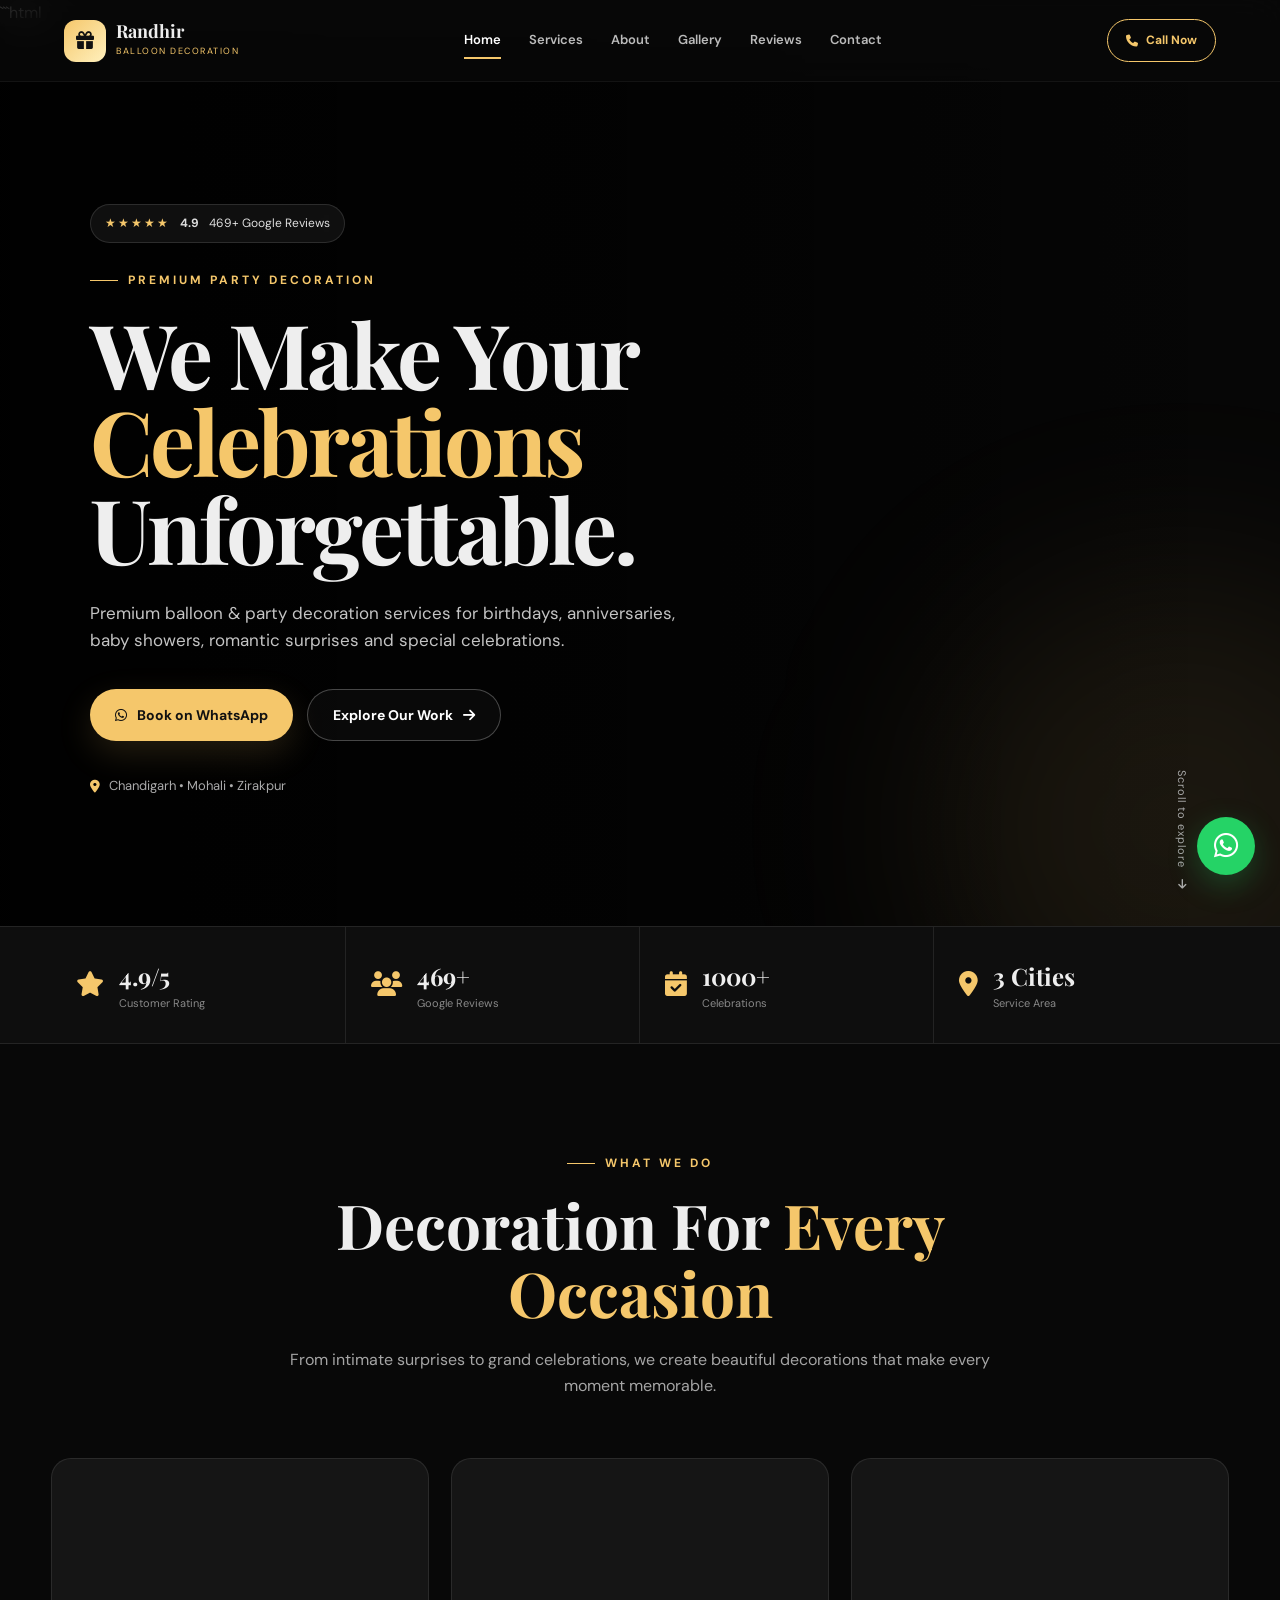
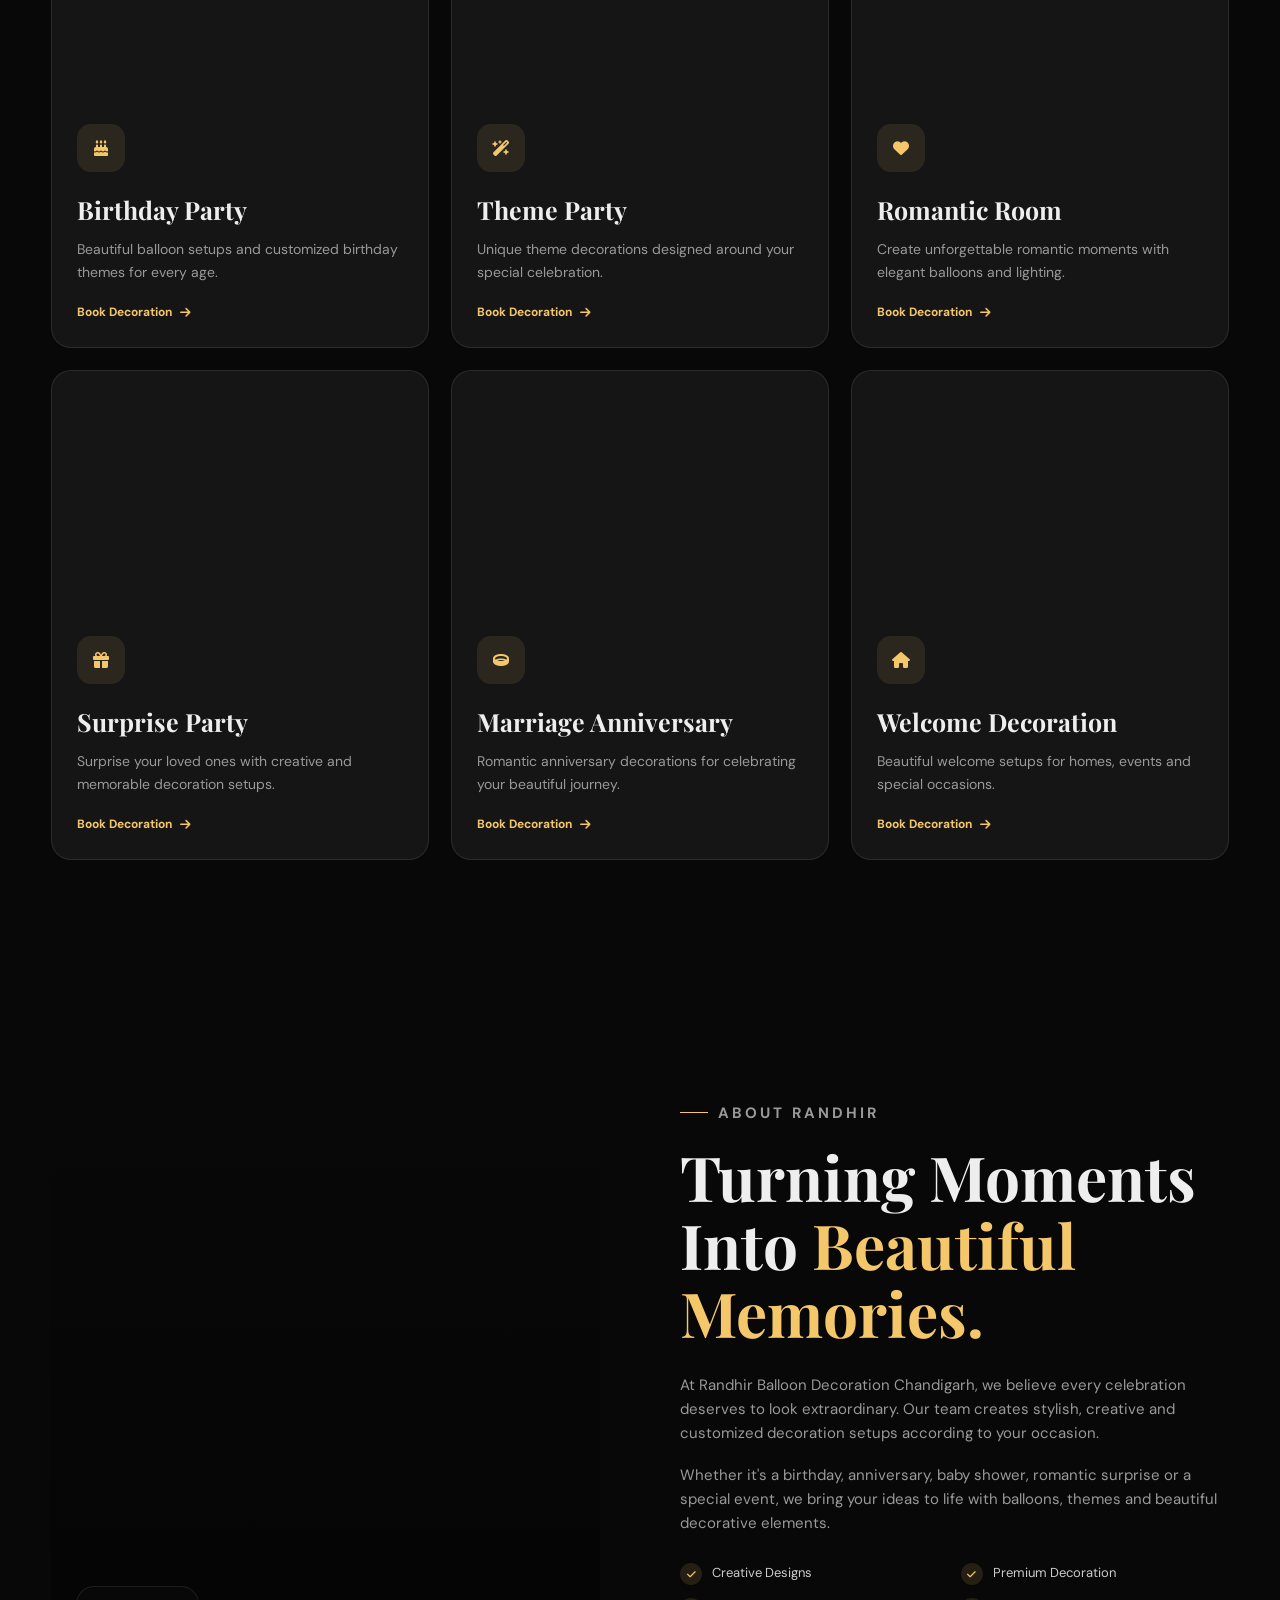
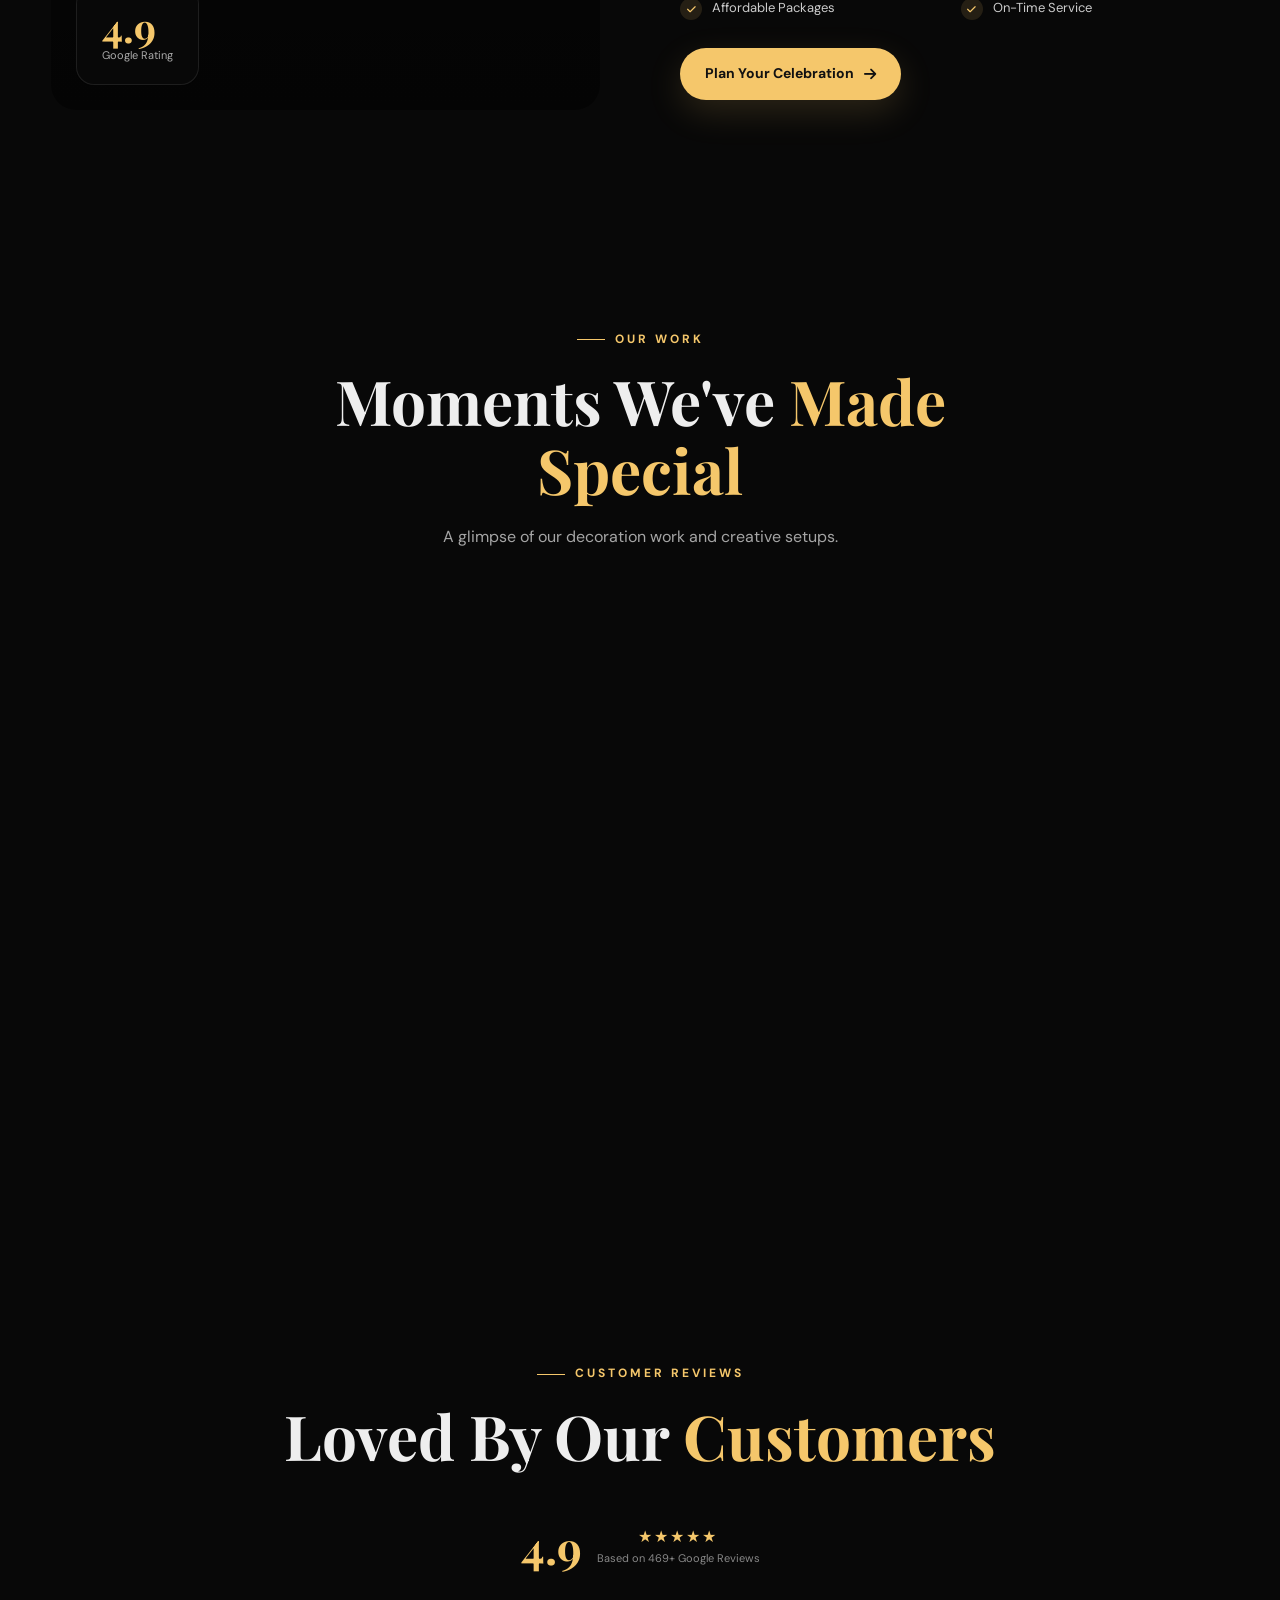
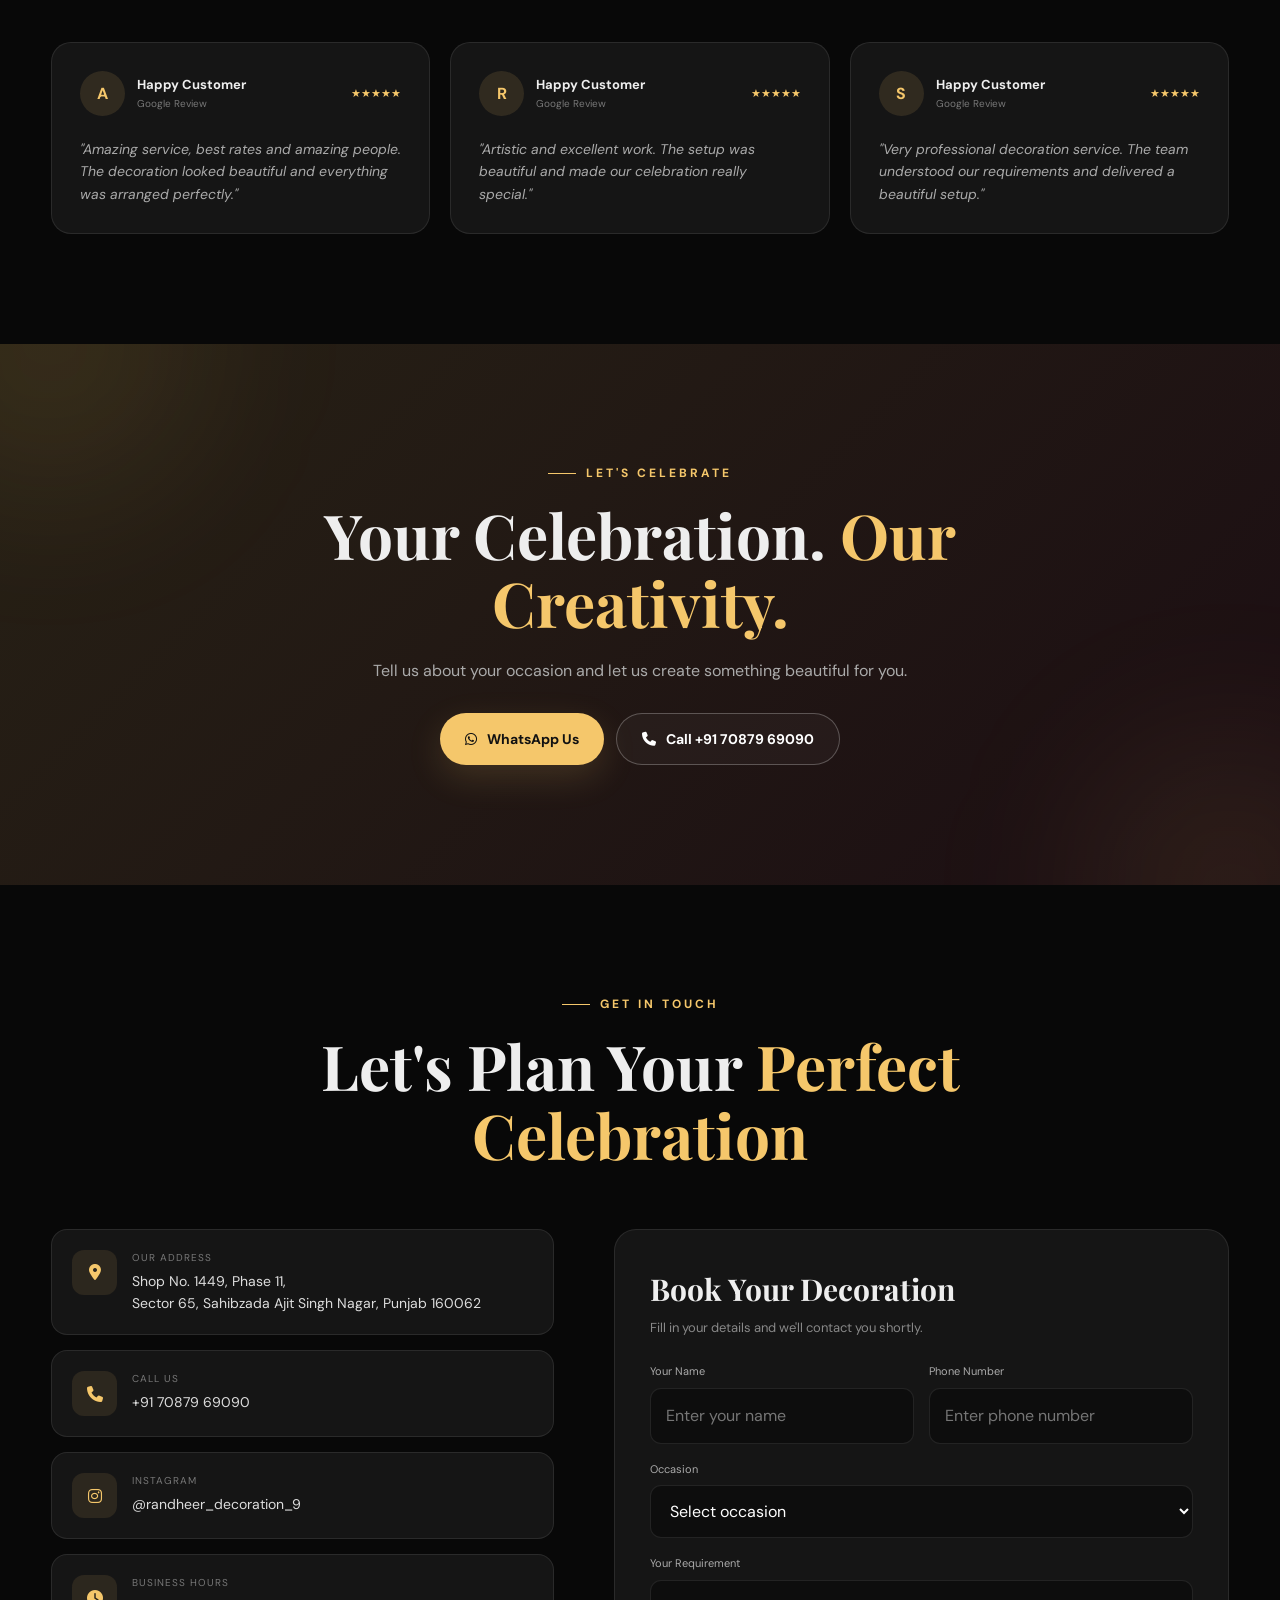
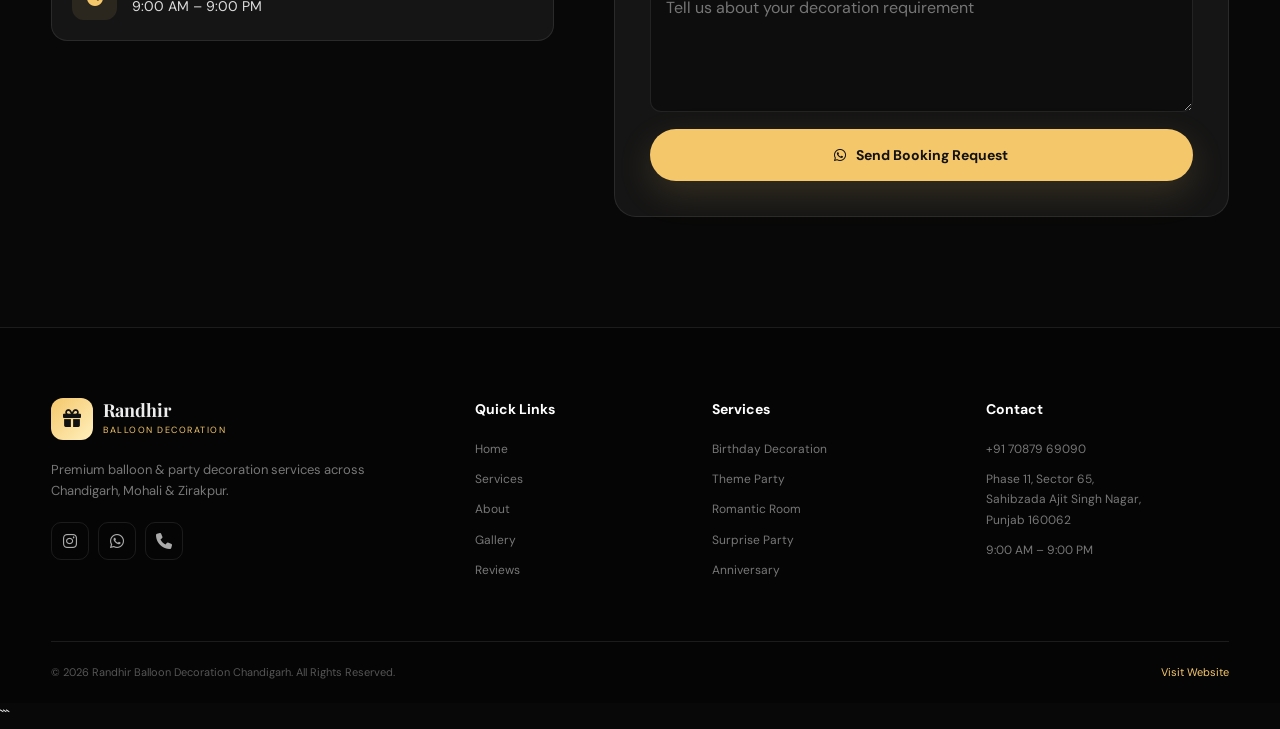
<file: Index.html>
```html
<!DOCTYPE html>
<html lang="en">
<head>
    <meta charset="UTF-8">
    <meta name="viewport" content="width=device-width, initial-scale=1.0">

    <meta name="description"
        content="Randhir Balloon Decoration Chandigarh - Premium balloon and party decoration services in Chandigarh, Mohali & Zirakpur.">
    <meta name="keywords"
        content="balloon decoration Chandigarh, birthday decoration Chandigarh, party decoration Mohali, balloon decoration Zirakpur">

    <title>Randhir Balloon Decoration Chandigarh | Premium Party Decoration</title>

    <!-- Google Fonts -->
    <link rel="preconnect" href="https://fonts.googleapis.com">
    <link rel="preconnect" href="https://fonts.gstatic.com" crossorigin>

    <link href="https://fonts.googleapis.com/css2?family=DM+Sans:wght@400;500;600;700&family=Playfair+Display:wght@600;700;800&display=swap"
        rel="stylesheet">

    <!-- Font Awesome -->
    <link rel="stylesheet"
        href="https://cdnjs.cloudflare.com/ajax/libs/font-awesome/6.5.2/css/all.min.css">

    <!-- CSS -->
    <link rel="stylesheet" href="DECO.css">
</head>

<body>

    <!-- ================= NAVBAR ================= -->

    <header class="navbar" id="navbar">

        <a href="#home" class="logo">
            <span class="logo-icon">
                <i class="fa-solid fa-gift"></i>
            </span>

            <span>
                <strong>Randhir</strong>
                <small>Balloon Decoration</small>
            </span>
        </a>

        <nav class="nav-links" id="navLinks">

            <a href="#home" class="active">Home</a>
            <a href="#services">Services</a>
            <a href="#about">About</a>
            <a href="#gallery">Gallery</a>
            <a href="#reviews">Reviews</a>
            <a href="#contact">Contact</a>

        </nav>

        <a href="tel:+917087969090" class="nav-btn">
            <i class="fa-solid fa-phone"></i>
            Call Now
        </a>

        <button class="menu-btn" id="menuBtn" aria-label="Open Menu">
            <i class="fa-solid fa-bars"></i>
        </button>

    </header>


    <!-- ================= HERO ================= -->

    <main>

        <section class="hero" id="home">

            <div class="hero-overlay"></div>

            <div class="hero-content">

                <div class="rating-badge">
                    <span class="stars">★★★★★</span>
                    <strong>4.9</strong>
                    <span>469+ Google Reviews</span>
                </div>

                <p class="eyebrow">
                    <span></span>
                    PREMIUM PARTY DECORATION
                </p>

                <h1>
                    We Make Your
                    <span>Celebrations</span>
                    Unforgettable.
                </h1>

                <p class="hero-text">
                    Premium balloon & party decoration services for
                    birthdays, anniversaries, baby showers, romantic
                    surprises and special celebrations.
                </p>

                <div class="hero-buttons">

                    <a href="https://wa.me/917087969090?text=Hello%20Randhir%20Balloon%20Decoration%2C%20I%20want%20to%20book%20a%20decoration."
                        class="btn btn-primary"
                        target="_blank">

                        <i class="fa-brands fa-whatsapp"></i>
                        Book on WhatsApp
                    </a>

                    <a href="#gallery" class="btn btn-outline">
                        Explore Our Work
                        <i class="fa-solid fa-arrow-right"></i>
                    </a>

                </div>

                <div class="hero-location">
                    <i class="fa-solid fa-location-dot"></i>
                    Chandigarh • Mohali • Zirakpur
                </div>

            </div>

            <div class="scroll-down">
                <span>Scroll to explore</span>
                <i class="fa-solid fa-arrow-down"></i>
            </div>

        </section>


        <!-- ================= STATS ================= -->

        <section class="stats">

            <div class="stats-container">

                <div class="stat">
                    <i class="fa-solid fa-star"></i>
                    <div>
                        <strong>4.9/5</strong>
                        <span>Customer Rating</span>
                    </div>
                </div>

                <div class="stat">
                    <i class="fa-solid fa-users"></i>
                    <div>
                        <strong>469+</strong>
                        <span>Google Reviews</span>
                    </div>
                </div>

                <div class="stat">
                    <i class="fa-solid fa-calendar-check"></i>
                    <div>
                        <strong>1000+</strong>
                        <span>Celebrations</span>
                    </div>
                </div>

                <div class="stat">
                    <i class="fa-solid fa-location-dot"></i>
                    <div>
                        <strong>3 Cities</strong>
                        <span>Service Area</span>
                    </div>
                </div>

            </div>

        </section>


        <!-- ================= SERVICES ================= -->

        <section class="section services-section" id="services">

            <div class="section-heading">

                <p class="eyebrow">
                    <span></span>
                    WHAT WE DO
                </p>

                <h2>
                    Decoration For
                    <span>Every Occasion</span>
                </h2>

                <p>
                    From intimate surprises to grand celebrations,
                    we create beautiful decorations that make
                    every moment memorable.
                </p>

            </div>


            <div class="services-grid">

                <article class="service-card">

                    <div class="service-image birthday"></div>

                    <div class="service-content">

                        <div class="service-icon">
                            <i class="fa-solid fa-cake-candles"></i>
                        </div>

                        <h3>Birthday Party</h3>

                        <p>
                            Beautiful balloon setups and customized
                            birthday themes for every age.
                        </p>

                        <a href="#contact">
                            Book Decoration
                            <i class="fa-solid fa-arrow-right"></i>
                        </a>

                    </div>

                </article>


                <article class="service-card">

                    <div class="service-image theme"></div>

                    <div class="service-content">

                        <div class="service-icon">
                            <i class="fa-solid fa-wand-magic-sparkles"></i>
                        </div>

                        <h3>Theme Party</h3>

                        <p>
                            Unique theme decorations designed
                            around your special celebration.
                        </p>

                        <a href="#contact">
                            Book Decoration
                            <i class="fa-solid fa-arrow-right"></i>
                        </a>

                    </div>

                </article>


                <article class="service-card">

                    <div class="service-image romantic"></div>

                    <div class="service-content">

                        <div class="service-icon">
                            <i class="fa-solid fa-heart"></i>
                        </div>

                        <h3>Romantic Room</h3>

                        <p>
                            Create unforgettable romantic moments
                            with elegant balloons and lighting.
                        </p>

                        <a href="#contact">
                            Book Decoration
                            <i class="fa-solid fa-arrow-right"></i>
                        </a>

                    </div>

                </article>


                <article class="service-card">

                    <div class="service-image surprise"></div>

                    <div class="service-content">

                        <div class="service-icon">
                            <i class="fa-solid fa-gift"></i>
                        </div>

                        <h3>Surprise Party</h3>

                        <p>
                            Surprise your loved ones with creative
                            and memorable decoration setups.
                        </p>

                        <a href="#contact">
                            Book Decoration
                            <i class="fa-solid fa-arrow-right"></i>
                        </a>

                    </div>

                </article>


                <article class="service-card">

                    <div class="service-image anniversary"></div>

                    <div class="service-content">

                        <div class="service-icon">
                            <i class="fa-solid fa-ring"></i>
                        </div>

                        <h3>Marriage Anniversary</h3>

                        <p>
                            Romantic anniversary decorations for
                            celebrating your beautiful journey.
                        </p>

                        <a href="#contact">
                            Book Decoration
                            <i class="fa-solid fa-arrow-right"></i>
                        </a>

                    </div>

                </article>


                <article class="service-card">

                    <div class="service-image welcome"></div>

                    <div class="service-content">

                        <div class="service-icon">
                            <i class="fa-solid fa-house"></i>
                        </div>

                        <h3>Welcome Decoration</h3>

                        <p>
                            Beautiful welcome setups for homes,
                            events and special occasions.
                        </p>

                        <a href="#contact">
                            Book Decoration
                            <i class="fa-solid fa-arrow-right"></i>
                        </a>

                    </div>

                </article>

            </div>

        </section>


        <!-- ================= ABOUT ================= -->

        <section class="about section" id="about">

            <div class="about-image">

                <div class="about-badge">
                    <strong>4.9</strong>
                    <span>Google Rating</span>
                </div>

            </div>

            <div class="about-content">

                <p class="eyebrow">
                    <span></span>
                    ABOUT RANDHIR
                </p>

                <h2>
                    Turning Moments Into
                    <span>Beautiful Memories.</span>
                </h2>

                <p>
                    At Randhir Balloon Decoration Chandigarh, we believe
                    every celebration deserves to look extraordinary.
                    Our team creates stylish, creative and customized
                    decoration setups according to your occasion.
                </p>

                <p>
                    Whether it's a birthday, anniversary, baby shower,
                    romantic surprise or a special event, we bring
                    your ideas to life with balloons, themes and
                    beautiful decorative elements.
                </p>

                <div class="about-features">

                    <div>
                        <i class="fa-solid fa-check"></i>
                        <span>Creative Designs</span>
                    </div>

                    <div>
                        <i class="fa-solid fa-check"></i>
                        <span>Premium Decoration</span>
                    </div>

                    <div>
                        <i class="fa-solid fa-check"></i>
                        <span>Affordable Packages</span>
                    </div>

                    <div>
                        <i class="fa-solid fa-check"></i>
                        <span>On-Time Service</span>
                    </div>

                </div>

                <a href="#contact" class="btn btn-primary">
                    Plan Your Celebration
                    <i class="fa-solid fa-arrow-right"></i>
                </a>

            </div>

        </section>


        <!-- ================= GALLERY ================= -->

        <section class="section gallery-section" id="gallery">

            <div class="section-heading">

                <p class="eyebrow">
                    <span></span>
                    OUR WORK
                </p>

                <h2>
                    Moments We've
                    <span>Made Special</span>
                </h2>

                <p>
                    A glimpse of our decoration work and creative setups.
                </p>

            </div>

            <div class="gallery-grid">

                <div class="gallery-item gallery-1">
                    <div class="gallery-overlay">
                        <span>Birthday Decoration</span>
                    </div>
                </div>

                <div class="gallery-item gallery-2">
                    <div class="gallery-overlay">
                        <span>Romantic Setup</span>
                    </div>
                </div>

                <div class="gallery-item gallery-3">
                    <div class="gallery-overlay">
                        <span>Theme Party</span>
                    </div>
                </div>

                <div class="gallery-item gallery-4">
                    <div class="gallery-overlay">
                        <span>Anniversary</span>
                    </div>
                </div>

                <div class="gallery-item gallery-5">
                    <div class="gallery-overlay">
                        <span>Baby Shower</span>
                    </div>
                </div>

                <div class="gallery-item gallery-6">
                    <div class="gallery-overlay">
                        <span>Special Celebration</span>
                    </div>
                </div>

            </div>

        </section>


        <!-- ================= REVIEWS ================= -->

        <section class="section reviews-section" id="reviews">

            <div class="section-heading">

                <p class="eyebrow">
                    <span></span>
                    CUSTOMER REVIEWS
                </p>

                <h2>
                    Loved By Our
                    <span>Customers</span>
                </h2>

                <div class="overall-rating">
                    <strong>4.9</strong>
                    <div>
                        <div class="stars">★★★★★</div>
                        <span>Based on 469+ Google Reviews</span>
                    </div>
                </div>

            </div>


            <div class="reviews-grid">

                <article class="review-card">

                    <div class="review-top">
                        <div class="avatar">A</div>

                        <div>
                            <strong>Happy Customer</strong>
                            <span>Google Review</span>
                        </div>

                        <div class="review-stars">★★★★★</div>
                    </div>

                    <p>
                        "Amazing service, best rates and amazing people.
                        The decoration looked beautiful and everything
                        was arranged perfectly."
                    </p>

                </article>


                <article class="review-card">

                    <div class="review-top">

                        <div class="avatar">R</div>

                        <div>
                            <strong>Happy Customer</strong>
                            <span>Google Review</span>
                        </div>

                        <div class="review-stars">★★★★★</div>

                    </div>

                    <p>
                        "Artistic and excellent work. The setup was
                        beautiful and made our celebration really special."
                    </p>

                </article>


                <article class="review-card">

                    <div class="review-top">

                        <div class="avatar">S</div>

                        <div>
                            <strong>Happy Customer</strong>
                            <span>Google Review</span>
                        </div>

                        <div class="review-stars">★★★★★</div>

                    </div>

                    <p>
                        "Very professional decoration service.
                        The team understood our requirements and
                        delivered a beautiful setup."
                    </p>

                </article>

            </div>

        </section>


        <!-- ================= CTA ================= -->

        <section class="cta-section">

            <div class="cta-content">

                <p class="eyebrow">
                    <span></span>
                    LET'S CELEBRATE
                </p>

                <h2>
                    Your Celebration.
                    <span>Our Creativity.</span>
                </h2>

                <p>
                    Tell us about your occasion and let us create
                    something beautiful for you.
                </p>

                <div class="cta-buttons">

                    <a href="https://wa.me/917087969090?text=Hello%20Randhir%20Balloon%20Decoration%2C%20I%20want%20to%20book%20a%20decoration."
                        class="btn btn-primary"
                        target="_blank">

                        <i class="fa-brands fa-whatsapp"></i>
                        WhatsApp Us

                    </a>

                    <a href="tel:+917087969090" class="btn btn-outline">

                        <i class="fa-solid fa-phone"></i>
                        Call +91 70879 69090

                    </a>

                </div>

            </div>

        </section>


        <!-- ================= CONTACT ================= -->

        <section class="section contact-section" id="contact">

            <div class="section-heading">

                <p class="eyebrow">
                    <span></span>
                    GET IN TOUCH
                </p>

                <h2>
                    Let's Plan Your
                    <span>Perfect Celebration</span>
                </h2>

            </div>


            <div class="contact-grid">

                <div class="contact-info">

                    <div class="contact-card">

                        <div class="contact-icon">
                            <i class="fa-solid fa-location-dot"></i>
                        </div>

                        <div>
                            <span>Our Address</span>

                            <p>
                                Shop No. 1449, Phase 11,<br>
                                Sector 65, Sahibzada Ajit Singh Nagar,
                                Punjab 160062
                            </p>
                        </div>

                    </div>


                    <div class="contact-card">

                        <div class="contact-icon">
                            <i class="fa-solid fa-phone"></i>
                        </div>

                        <div>
                            <span>Call Us</span>

                            <a href="tel:+917087969090">
                                +91 70879 69090
                            </a>
                        </div>

                    </div>


                    <div class="contact-card">

                        <div class="contact-icon">
                            <i class="fa-brands fa-instagram"></i>
                        </div>

                        <div>
                            <span>Instagram</span>

                            <a href="https://www.instagram.com/randheer_decoration_9/"
                                target="_blank">
                                @randheer_decoration_9
                            </a>
                        </div>

                    </div>


                    <div class="contact-card">

                        <div class="contact-icon">
                            <i class="fa-solid fa-clock"></i>
                        </div>

                        <div>
                            <span>Business Hours</span>
                            <p>9:00 AM – 9:00 PM</p>
                        </div>

                    </div>

                </div>


                <div class="contact-form-wrapper">

                    <form id="bookingForm">

                        <h3>Book Your Decoration</h3>

                        <p>
                            Fill in your details and we'll contact you shortly.
                        </p>

                        <div class="form-row">

                            <div class="input-group">
                                <label for="name">Your Name</label>
                                <input type="text" id="name"
                                    placeholder="Enter your name" required>
                            </div>

                            <div class="input-group">
                                <label for="phone">Phone Number</label>
                                <input type="tel" id="phone"
                                    placeholder="Enter phone number" required>
                            </div>

                        </div>


                        <div class="input-group">

                            <label for="occasion">Occasion</label>

                            <select id="occasion" required>

                                <option value="">Select occasion</option>
                                <option>Birthday Party</option>
                                <option>Theme Party</option>
                                <option>Romantic Room Decoration</option>
                                <option>Surprise Party</option>
                                <option>Marriage Anniversary</option>
                                <option>Welcome Decoration</option>
                                <option>Baby Shower</option>
                                <option>Other</option>

                            </select>

                        </div>


                        <div class="input-group">

                            <label for="message">Your Requirement</label>

                            <textarea id="message"
                                rows="4"
                                placeholder="Tell us about your decoration requirement"></textarea>

                        </div>


                        <button type="submit" class="btn btn-primary form-btn">

                            <i class="fa-brands fa-whatsapp"></i>
                            Send Booking Request

                        </button>

                    </form>

                </div>

            </div>

        </section>

    </main>


    <!-- ================= FOOTER ================= -->

    <footer class="footer">

        <div class="footer-container">

            <div class="footer-brand">

                <a href="#home" class="logo">

                    <span class="logo-icon">
                        <i class="fa-solid fa-gift"></i>
                    </span>

                    <span>
                        <strong>Randhir</strong>
                        <small>Balloon Decoration</small>
                    </span>

                </a>

                <p>
                    Premium balloon & party decoration services
                    across Chandigarh, Mohali & Zirakpur.
                </p>

                <div class="social-links">

                    <a href="https://www.instagram.com/randheer_decoration_9/"
                        target="_blank"
                        aria-label="Instagram">
                        <i class="fa-brands fa-instagram"></i>
                    </a>

                    <a href="https://wa.me/917087969090"
                        target="_blank"
                        aria-label="WhatsApp">
                        <i class="fa-brands fa-whatsapp"></i>
                    </a>

                    <a href="tel:+917087969090"
                        aria-label="Phone">
                        <i class="fa-solid fa-phone"></i>
                    </a>

                </div>

            </div>


            <div class="footer-column">

                <h4>Quick Links</h4>

                <a href="#home">Home</a>
                <a href="#services">Services</a>
                <a href="#about">About</a>
                <a href="#gallery">Gallery</a>
                <a href="#reviews">Reviews</a>

            </div>


            <div class="footer-column">

                <h4>Services</h4>

                <a href="#services">Birthday Decoration</a>
                <a href="#services">Theme Party</a>
                <a href="#services">Romantic Room</a>
                <a href="#services">Surprise Party</a>
                <a href="#services">Anniversary</a>

            </div>


            <div class="footer-column">

                <h4>Contact</h4>

                <a href="tel:+917087969090">
                    +91 70879 69090
                </a>

                <p>
                    Phase 11, Sector 65,<br>
                    Sahibzada Ajit Singh Nagar,<br>
                    Punjab 160062
                </p>

                <span>
                    9:00 AM – 9:00 PM
                </span>

            </div>

        </div>


        <div class="footer-bottom">

            <p>
                © <span id="year"></span>
                Randhir Balloon Decoration Chandigarh.
                All Rights Reserved.
            </p>

            <a href="https://randhirballoondecoration.netlify.app/"
                target="_blank">
                Visit Website
            </a>

        </div>

    </footer>


    <!-- Floating WhatsApp -->

    <a href="https://wa.me/917087969090?text=Hello%20Randhir%20Balloon%20Decoration%2C%20I%20want%20to%20know%20about%20your%20decoration%20packages."
        class="floating-whatsapp"
        target="_blank"
        aria-label="WhatsApp">

        <i class="fa-brands fa-whatsapp"></i>

    </a>


    <!-- JavaScript -->
    <script src="DECO.js"></script>

</body>
</html>
```
</file>
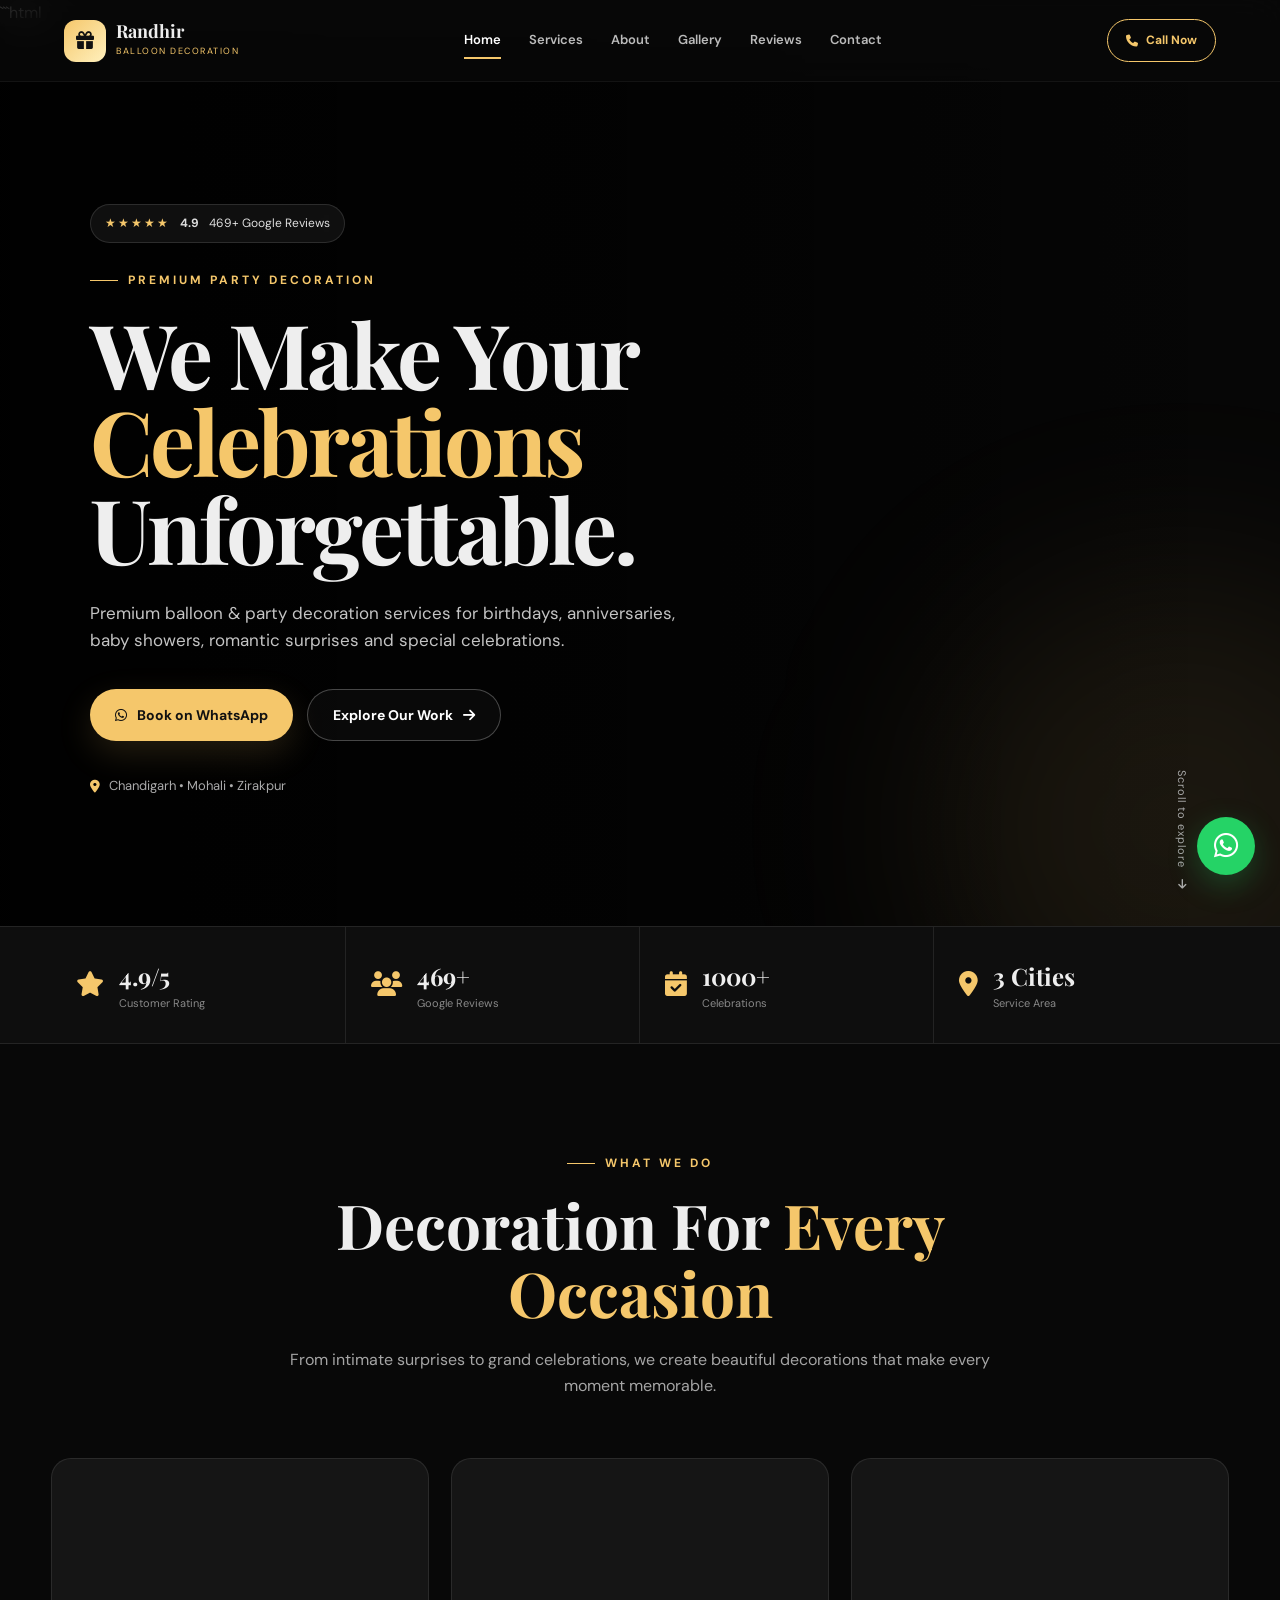
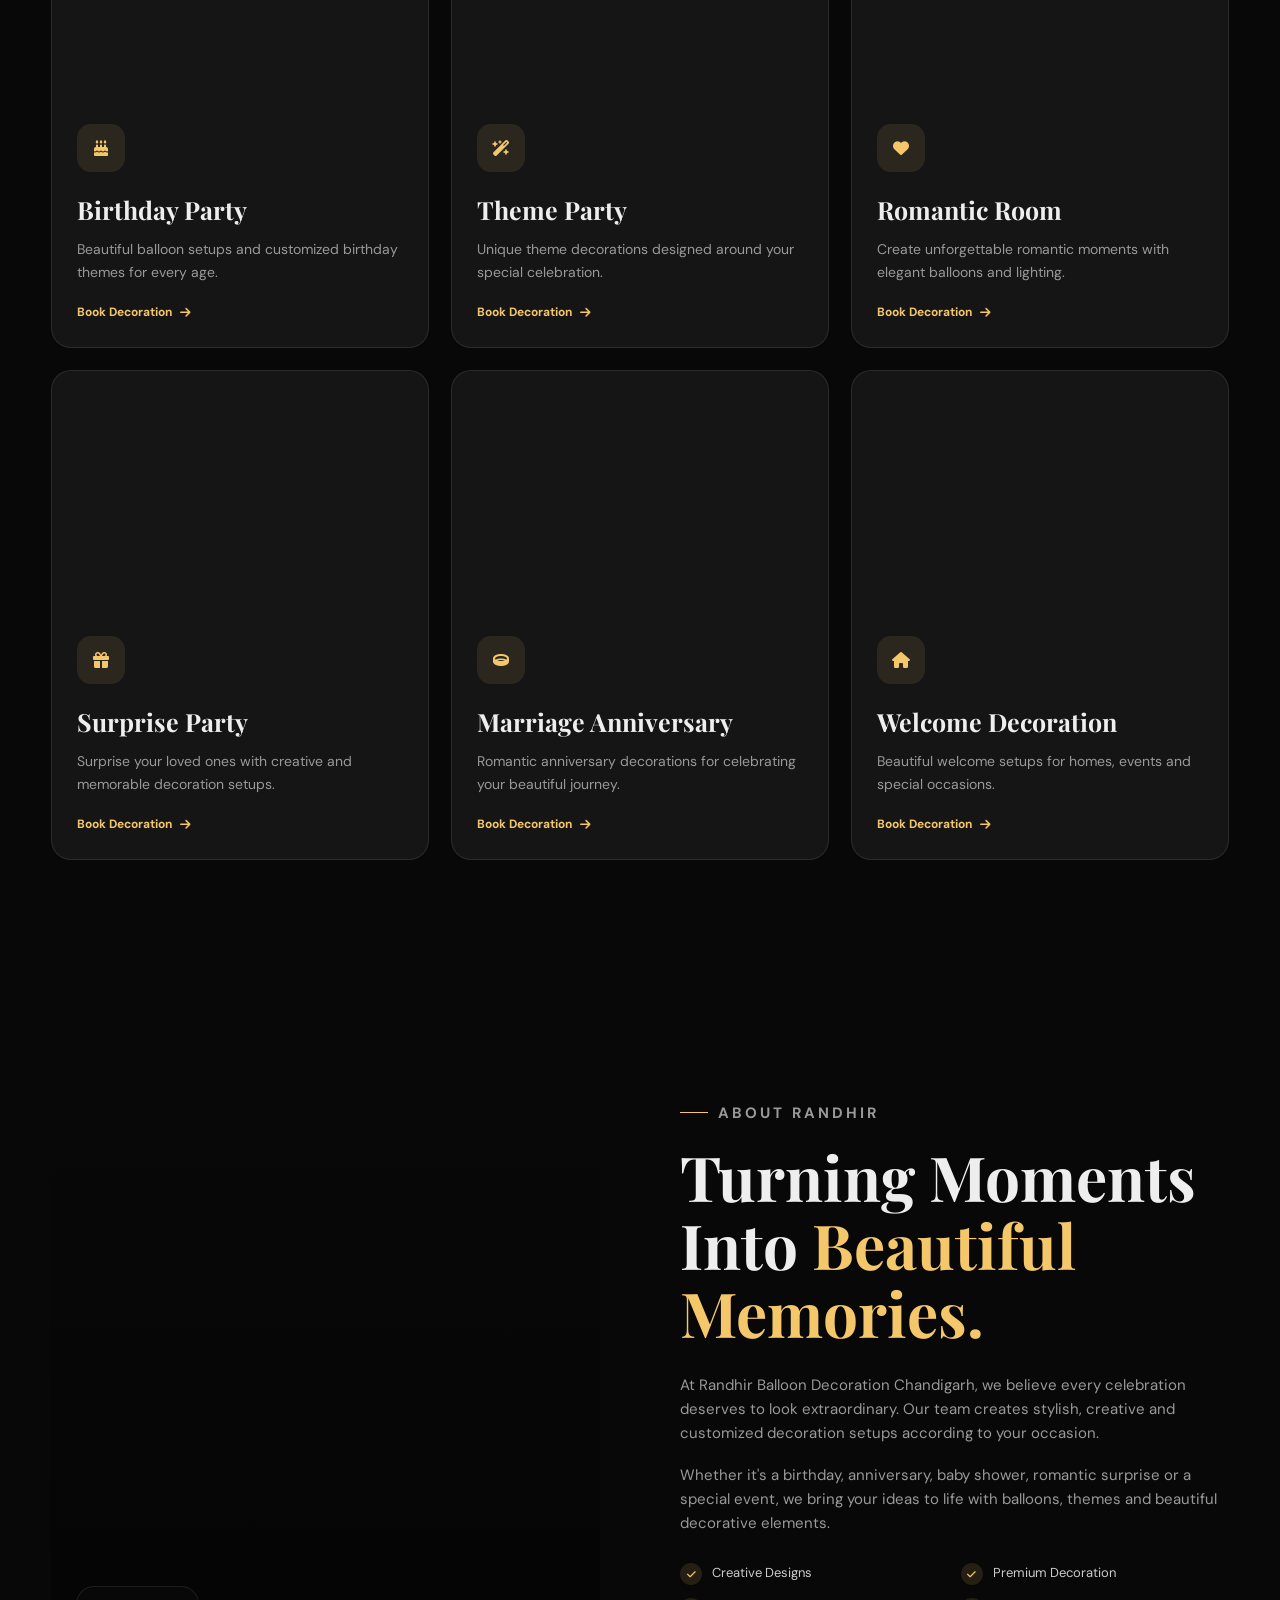
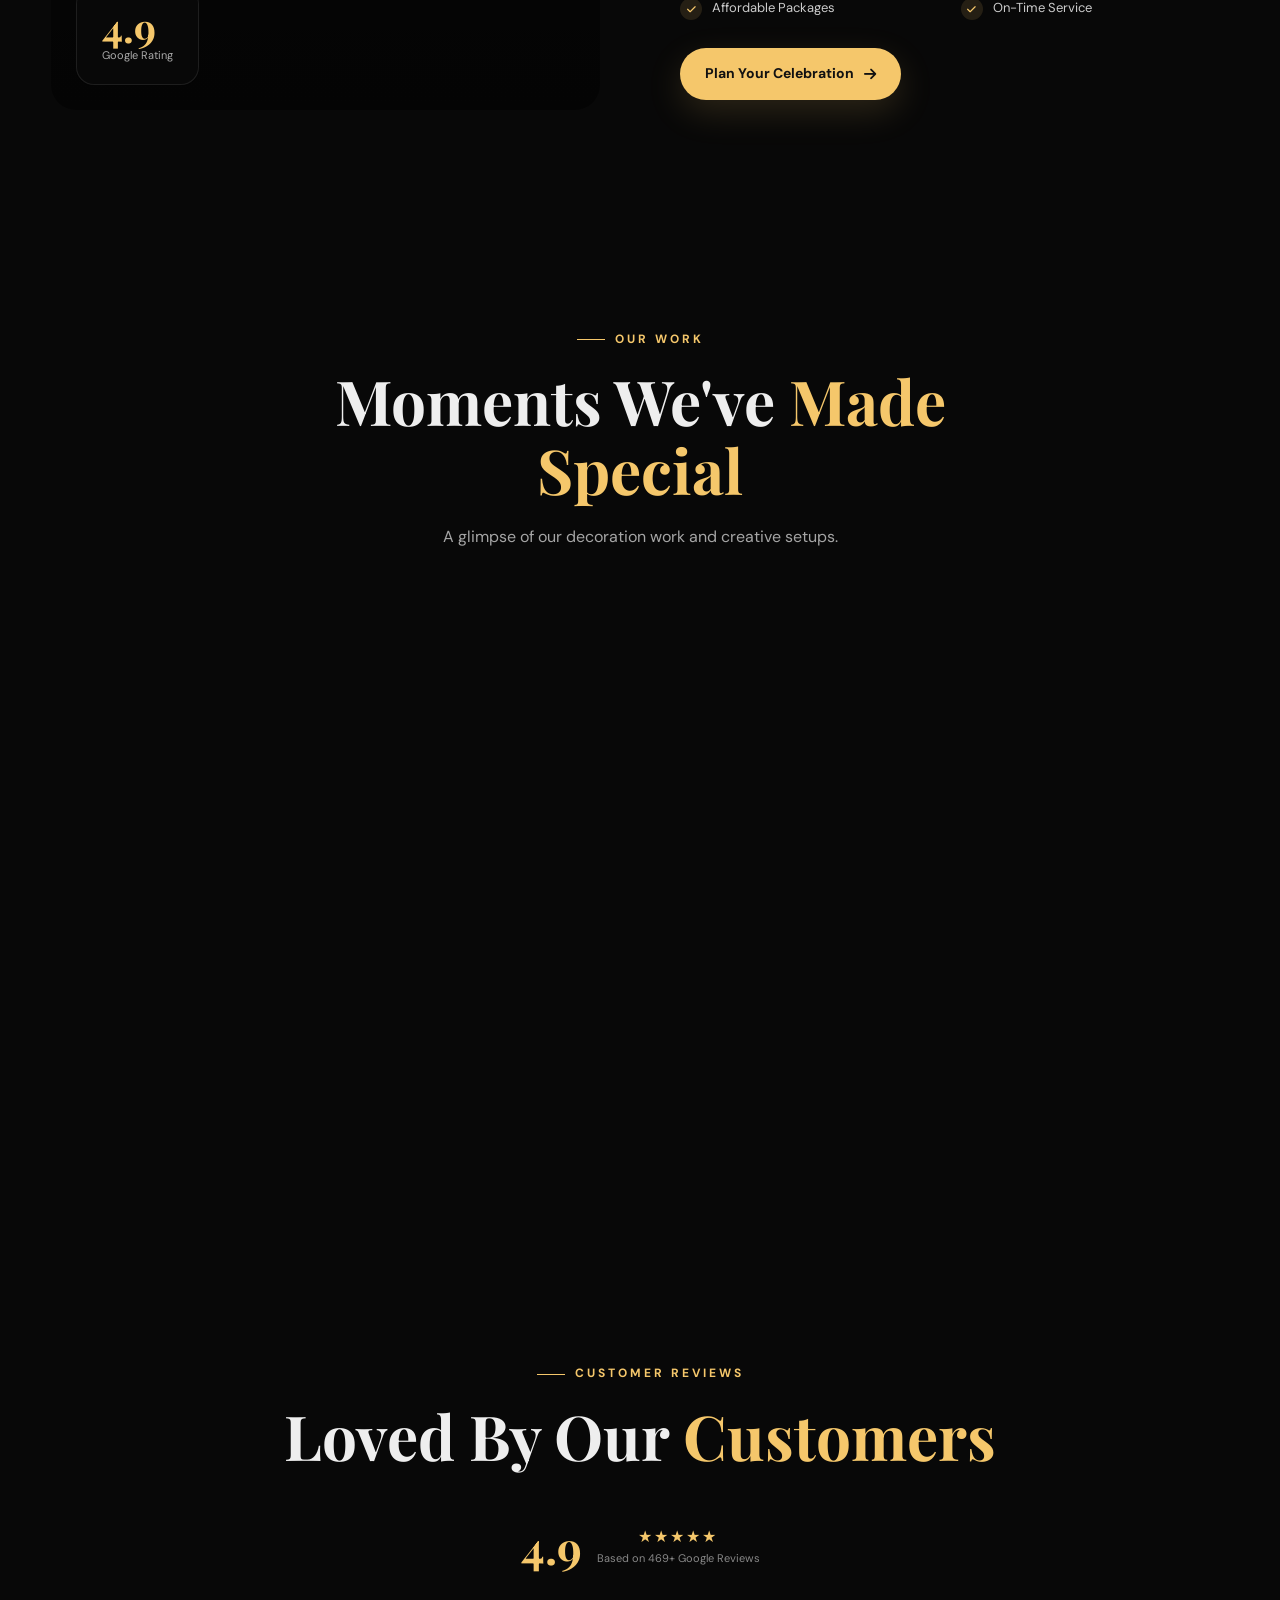
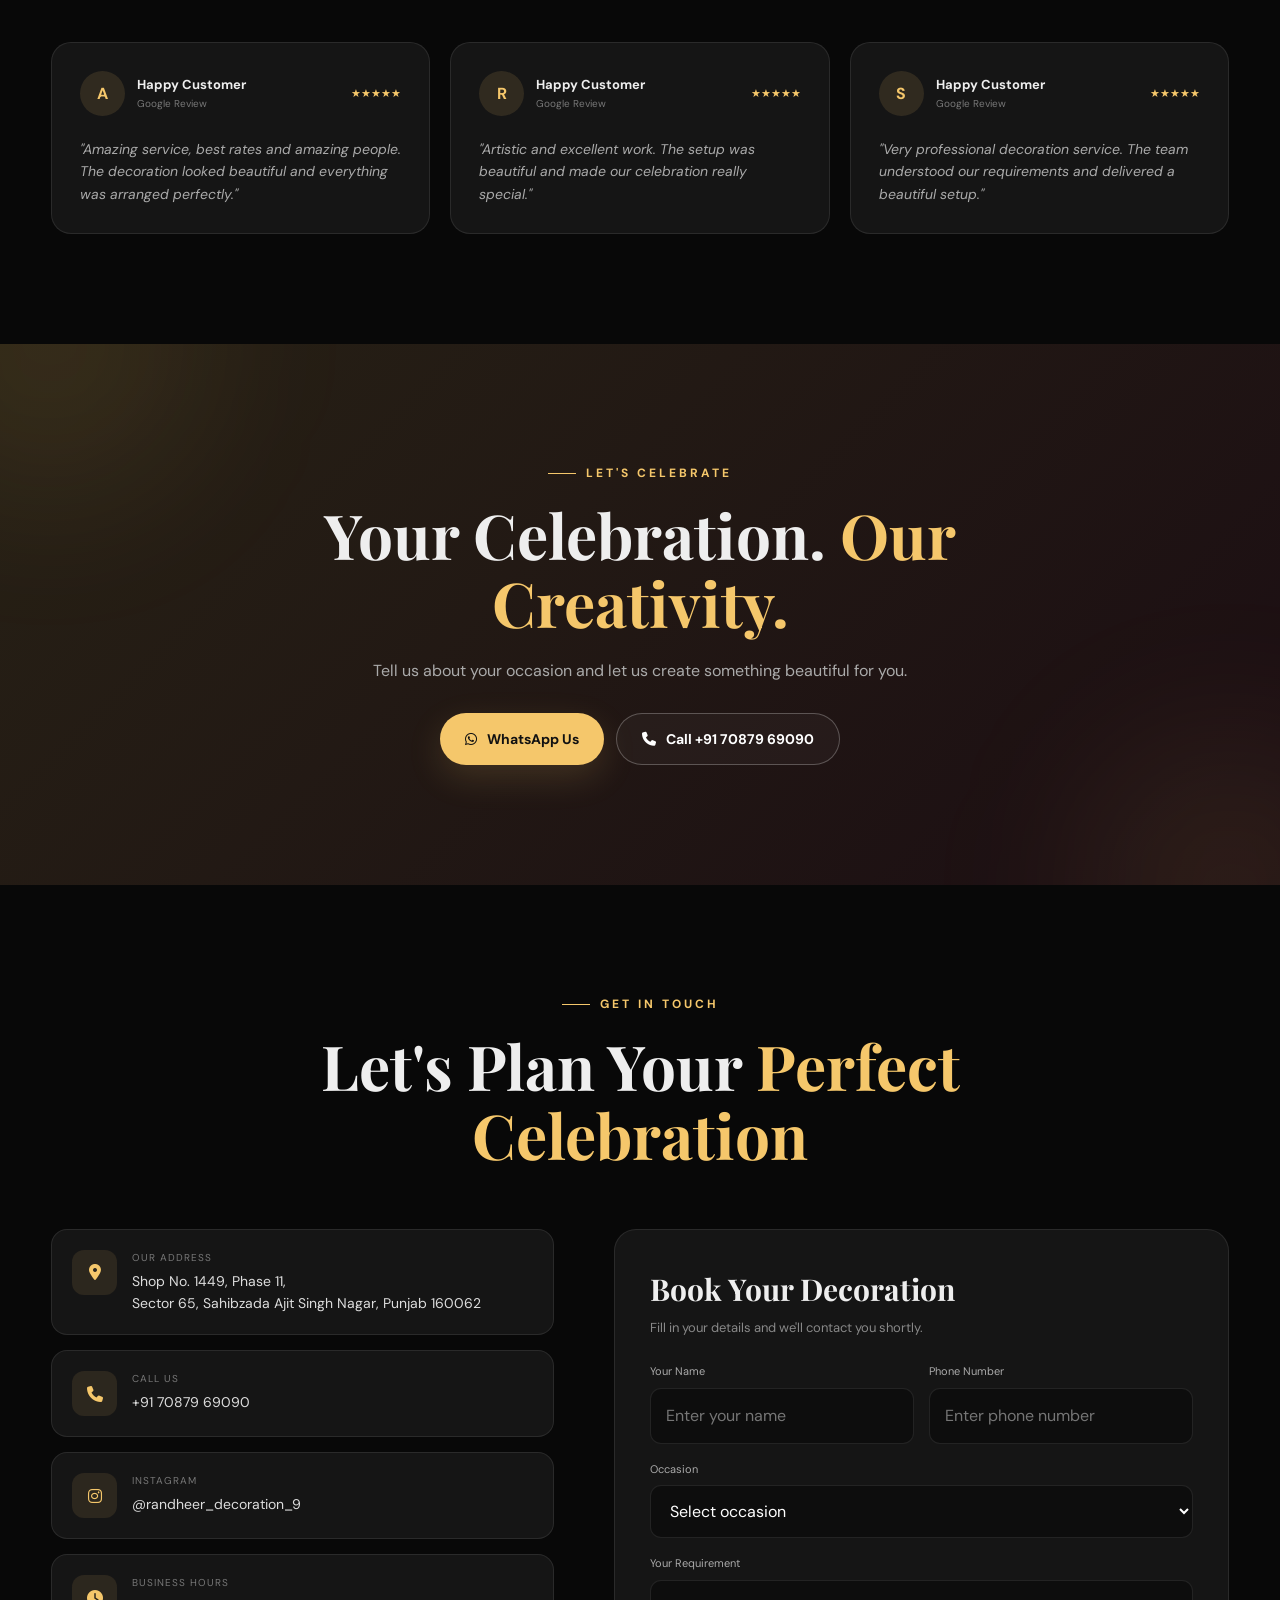
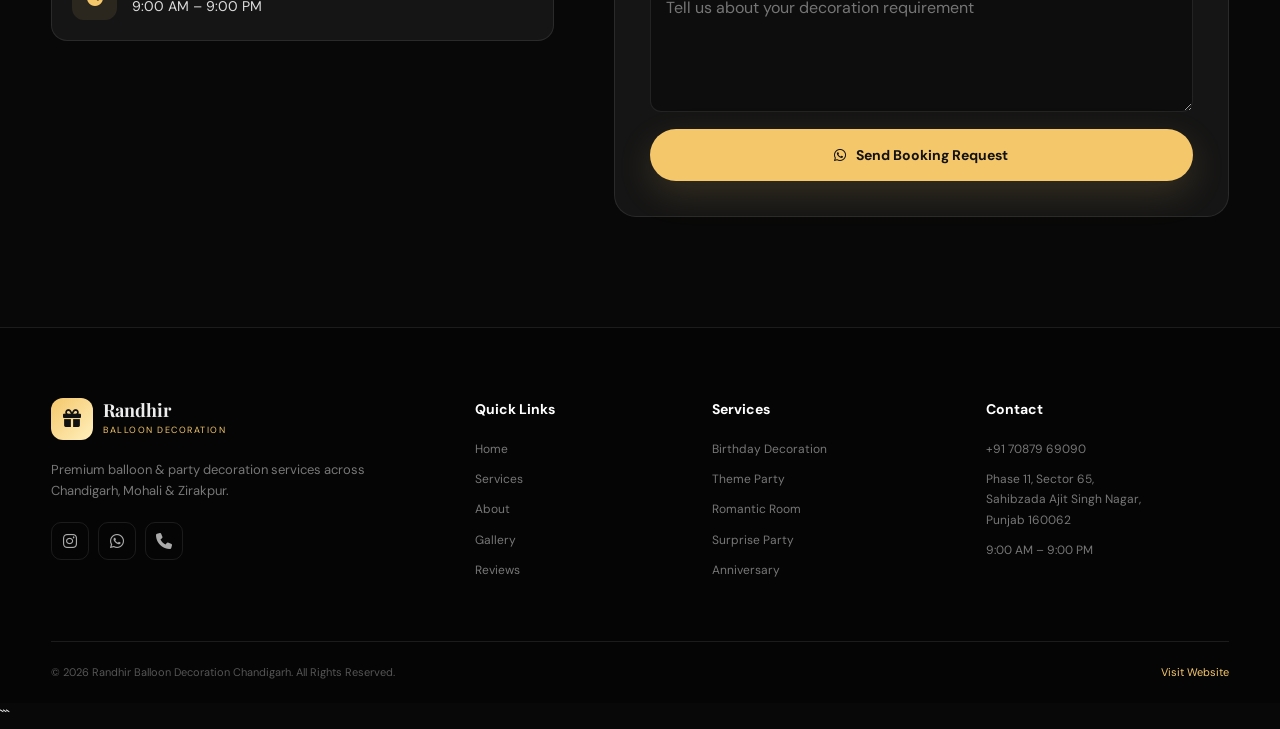
<file: index.html>
```html
<!DOCTYPE html>
<html lang="en">
<head>
    <meta charset="UTF-8">

    <meta name="viewport" content="width=device-width, initial-scale=1.0">

    <meta name="google-site-verification" content="2ahJVK84oVTOtkWsItAqq1htefJkO7nuSkSLBAjw6vI" />
    

    <!-- SEO -->
    <title>Randhir Balloon Decoration Chandigarh | Birthday & Party Decoration</title>

    <meta name="description"
        content="Randhir Balloon Decoration offers professional birthday, balloon, party and event decoration services in Chandigarh, Mohali and Zirakpur.">

    <meta name="robots" content="index, follow">

    <link rel="canonical"
        href="https://oivnoexcuses.github.io/Randhir-Balloon-Decoration/">

    <!-- Open Graph / Social Sharing -->
    <meta property="og:title"
        content="Randhir Balloon Decoration Chandigarh">

    <meta property="og:description"
        content="Professional balloon, birthday, party and event decoration services in Chandigarh, Mohali and Zirakpur.">

    <meta property="og:type" content="website">

    <meta property="og:url"
        content="https://oivnoexcuses.github.io/Randhir-Balloon-Decoration/">

    <!-- Google Fonts -->
    <link rel="preconnect" href="https://fonts.googleapis.com">
    <link rel="preconnect" href="https://fonts.gstatic.com" crossorigin>

    <link
        href="https://fonts.googleapis.com/css2?family=DM+Sans:wght@400;500;600;700&family=Playfair+Display:wght@600;700;800&display=swap"
        rel="stylesheet">

    <!-- Font Awesome -->
    <link
        rel="stylesheet"
        href="https://cdnjs.cloudflare.com/ajax/libs/font-awesome/6.5.2/css/all.min.css">

    <!-- CSS -->
    <link rel="stylesheet" href="DECO.css">
</head>

<body>

    <!-- ================= NAVBAR ================= -->

    <header class="navbar" id="navbar">

        <a href="#home" class="logo">
            <span class="logo-icon">
                <i class="fa-solid fa-gift"></i>
            </span>

            <span>
                <strong>Randhir</strong>
                <small>Balloon Decoration</small>
            </span>
        </a>

        <nav class="nav-links" id="navLinks">

            <a href="#home" class="active">Home</a>
            <a href="#services">Services</a>
            <a href="#about">About</a>
            <a href="#gallery">Gallery</a>
            <a href="#reviews">Reviews</a>
            <a href="#contact">Contact</a>

        </nav>

        <a href="tel:+917087969090" class="nav-btn">
            <i class="fa-solid fa-phone"></i>
            Call Now
        </a>

        <button class="menu-btn" id="menuBtn" aria-label="Open Menu">
            <i class="fa-solid fa-bars"></i>
        </button>

    </header>


    <!-- ================= HERO ================= -->

    <main>

        <section class="hero" id="home">

            <div class="hero-overlay"></div>

            <div class="hero-content">

                <div class="rating-badge">
                    <span class="stars">★★★★★</span>
                    <strong>4.9</strong>
                    <span>469+ Google Reviews</span>
                </div>

                <p class="eyebrow">
                    <span></span>
                    PREMIUM PARTY DECORATION
                </p>

                <h1>
                    We Make Your
                    <span>Celebrations</span>
                    Unforgettable.
                </h1>

                <p class="hero-text">
                    Premium balloon & party decoration services for
                    birthdays, anniversaries, baby showers, romantic
                    surprises and special celebrations.
                </p>

                <div class="hero-buttons">

                    <a href="https://wa.me/917087969090?text=Hello%20Randhir%20Balloon%20Decoration%2C%20I%20want%20to%20book%20a%20decoration."
                        class="btn btn-primary"
                        target="_blank">

                        <i class="fa-brands fa-whatsapp"></i>
                        Book on WhatsApp
                    </a>

                    <a href="#gallery" class="btn btn-outline">
                        Explore Our Work
                        <i class="fa-solid fa-arrow-right"></i>
                    </a>

                </div>

                <div class="hero-location">
                    <i class="fa-solid fa-location-dot"></i>
                    Chandigarh • Mohali • Zirakpur
                </div>

            </div>

            <div class="scroll-down">
                <span>Scroll to explore</span>
                <i class="fa-solid fa-arrow-down"></i>
            </div>

        </section>


        <!-- ================= STATS ================= -->

        <section class="stats">

            <div class="stats-container">

                <div class="stat">
                    <i class="fa-solid fa-star"></i>
                    <div>
                        <strong>4.9/5</strong>
                        <span>Customer Rating</span>
                    </div>
                </div>

                <div class="stat">
                    <i class="fa-solid fa-users"></i>
                    <div>
                        <strong>469+</strong>
                        <span>Google Reviews</span>
                    </div>
                </div>

                <div class="stat">
                    <i class="fa-solid fa-calendar-check"></i>
                    <div>
                        <strong>1000+</strong>
                        <span>Celebrations</span>
                    </div>
                </div>

                <div class="stat">
                    <i class="fa-solid fa-location-dot"></i>
                    <div>
                        <strong>3 Cities</strong>
                        <span>Service Area</span>
                    </div>
                </div>

            </div>

        </section>


        <!-- ================= SERVICES ================= -->

        <section class="section services-section" id="services">

            <div class="section-heading">

                <p class="eyebrow">
                    <span></span>
                    WHAT WE DO
                </p>

                <h2>
                    Decoration For
                    <span>Every Occasion</span>
                </h2>

                <p>
                    From intimate surprises to grand celebrations,
                    we create beautiful decorations that make
                    every moment memorable.
                </p>

            </div>


            <div class="services-grid">

                <article class="service-card">

                    <div class="service-image birthday"></div>

                    <div class="service-content">

                        <div class="service-icon">
                            <i class="fa-solid fa-cake-candles"></i>
                        </div>

                        <h3>Birthday Party</h3>

                        <p>
                            Beautiful balloon setups and customized
                            birthday themes for every age.
                        </p>

                        <a href="#contact">
                            Book Decoration
                            <i class="fa-solid fa-arrow-right"></i>
                        </a>

                    </div>

                </article>


                <article class="service-card">

                    <div class="service-image theme"></div>

                    <div class="service-content">

                        <div class="service-icon">
                            <i class="fa-solid fa-wand-magic-sparkles"></i>
                        </div>

                        <h3>Theme Party</h3>

                        <p>
                            Unique theme decorations designed
                            around your special celebration.
                        </p>

                        <a href="#contact">
                            Book Decoration
                            <i class="fa-solid fa-arrow-right"></i>
                        </a>

                    </div>

                </article>


                <article class="service-card">

                    <div class="service-image romantic"></div>

                    <div class="service-content">

                        <div class="service-icon">
                            <i class="fa-solid fa-heart"></i>
                        </div>

                        <h3>Romantic Room</h3>

                        <p>
                            Create unforgettable romantic moments
                            with elegant balloons and lighting.
                        </p>

                        <a href="#contact">
                            Book Decoration
                            <i class="fa-solid fa-arrow-right"></i>
                        </a>

                    </div>

                </article>


                <article class="service-card">

                    <div class="service-image surprise"></div>

                    <div class="service-content">

                        <div class="service-icon">
                            <i class="fa-solid fa-gift"></i>
                        </div>

                        <h3>Surprise Party</h3>

                        <p>
                            Surprise your loved ones with creative
                            and memorable decoration setups.
                        </p>

                        <a href="#contact">
                            Book Decoration
                            <i class="fa-solid fa-arrow-right"></i>
                        </a>

                    </div>

                </article>


                <article class="service-card">

                    <div class="service-image anniversary"></div>

                    <div class="service-content">

                        <div class="service-icon">
                            <i class="fa-solid fa-ring"></i>
                        </div>

                        <h3>Marriage Anniversary</h3>

                        <p>
                            Romantic anniversary decorations for
                            celebrating your beautiful journey.
                        </p>

                        <a href="#contact">
                            Book Decoration
                            <i class="fa-solid fa-arrow-right"></i>
                        </a>

                    </div>

                </article>


                <article class="service-card">

                    <div class="service-image welcome"></div>

                    <div class="service-content">

                        <div class="service-icon">
                            <i class="fa-solid fa-house"></i>
                        </div>

                        <h3>Welcome Decoration</h3>

                        <p>
                            Beautiful welcome setups for homes,
                            events and special occasions.
                        </p>

                        <a href="#contact">
                            Book Decoration
                            <i class="fa-solid fa-arrow-right"></i>
                        </a>

                    </div>

                </article>

            </div>

        </section>


        <!-- ================= ABOUT ================= -->

        <section class="about section" id="about">

            <div class="about-image">

                <div class="about-badge">
                    <strong>4.9</strong>
                    <span>Google Rating</span>
                </div>

            </div>

            <div class="about-content">

                <p class="eyebrow">
                    <span></span>
                    ABOUT RANDHIR
                </p>

                <h2>
                    Turning Moments Into
                    <span>Beautiful Memories.</span>
                </h2>

                <p>
                    At Randhir Balloon Decoration Chandigarh, we believe
                    every celebration deserves to look extraordinary.
                    Our team creates stylish, creative and customized
                    decoration setups according to your occasion.
                </p>

                <p>
                    Whether it's a birthday, anniversary, baby shower,
                    romantic surprise or a special event, we bring
                    your ideas to life with balloons, themes and
                    beautiful decorative elements.
                </p>

                <div class="about-features">

                    <div>
                        <i class="fa-solid fa-check"></i>
                        <span>Creative Designs</span>
                    </div>

                    <div>
                        <i class="fa-solid fa-check"></i>
                        <span>Premium Decoration</span>
                    </div>

                    <div>
                        <i class="fa-solid fa-check"></i>
                        <span>Affordable Packages</span>
                    </div>

                    <div>
                        <i class="fa-solid fa-check"></i>
                        <span>On-Time Service</span>
                    </div>

                </div>

                <a href="#contact" class="btn btn-primary">
                    Plan Your Celebration
                    <i class="fa-solid fa-arrow-right"></i>
                </a>

            </div>

        </section>


        <!-- ================= GALLERY ================= -->

        <section class="section gallery-section" id="gallery">

            <div class="section-heading">

                <p class="eyebrow">
                    <span></span>
                    OUR WORK
                </p>

                <h2>
                    Moments We've
                    <span>Made Special</span>
                </h2>

                <p>
                    A glimpse of our decoration work and creative setups.
                </p>

            </div>

            <div class="gallery-grid">

                <div class="gallery-item gallery-1">
                    <div class="gallery-overlay">
                        <span>Birthday Decoration</span>
                    </div>
                </div>

                <div class="gallery-item gallery-2">
                    <div class="gallery-overlay">
                        <span>Romantic Setup</span>
                    </div>
                </div>

                <div class="gallery-item gallery-3">
                    <div class="gallery-overlay">
                        <span>Theme Party</span>
                    </div>
                </div>

                <div class="gallery-item gallery-4">
                    <div class="gallery-overlay">
                        <span>Anniversary</span>
                    </div>
                </div>

                <div class="gallery-item gallery-5">
                    <div class="gallery-overlay">
                        <span>Baby Shower</span>
                    </div>
                </div>

                <div class="gallery-item gallery-6">
                    <div class="gallery-overlay">
                        <span>Special Celebration</span>
                    </div>
                </div>

            </div>

        </section>


        <!-- ================= REVIEWS ================= -->

        <section class="section reviews-section" id="reviews">

            <div class="section-heading">

                <p class="eyebrow">
                    <span></span>
                    CUSTOMER REVIEWS
                </p>

                <h2>
                    Loved By Our
                    <span>Customers</span>
                </h2>

                <div class="overall-rating">
                    <strong>4.9</strong>
                    <div>
                        <div class="stars">★★★★★</div>
                        <span>Based on 469+ Google Reviews</span>
                    </div>
                </div>

            </div>


            <div class="reviews-grid">

                <article class="review-card">

                    <div class="review-top">
                        <div class="avatar">A</div>

                        <div>
                            <strong>Happy Customer</strong>
                            <span>Google Review</span>
                        </div>

                        <div class="review-stars">★★★★★</div>
                    </div>

                    <p>
                        "Amazing service, best rates and amazing people.
                        The decoration looked beautiful and everything
                        was arranged perfectly."
                    </p>

                </article>


                <article class="review-card">

                    <div class="review-top">

                        <div class="avatar">R</div>

                        <div>
                            <strong>Happy Customer</strong>
                            <span>Google Review</span>
                        </div>

                        <div class="review-stars">★★★★★</div>

                    </div>

                    <p>
                        "Artistic and excellent work. The setup was
                        beautiful and made our celebration really special."
                    </p>

                </article>


                <article class="review-card">

                    <div class="review-top">

                        <div class="avatar">S</div>

                        <div>
                            <strong>Happy Customer</strong>
                            <span>Google Review</span>
                        </div>

                        <div class="review-stars">★★★★★</div>

                    </div>

                    <p>
                        "Very professional decoration service.
                        The team understood our requirements and
                        delivered a beautiful setup."
                    </p>

                </article>

            </div>

        </section>


        <!-- ================= CTA ================= -->

        <section class="cta-section">

            <div class="cta-content">

                <p class="eyebrow">
                    <span></span>
                    LET'S CELEBRATE
                </p>

                <h2>
                    Your Celebration.
                    <span>Our Creativity.</span>
                </h2>

                <p>
                    Tell us about your occasion and let us create
                    something beautiful for you.
                </p>

                <div class="cta-buttons">

                    <a href="https://wa.me/917087969090?text=Hello%20Randhir%20Balloon%20Decoration%2C%20I%20want%20to%20book%20a%20decoration."
                        class="btn btn-primary"
                        target="_blank">

                        <i class="fa-brands fa-whatsapp"></i>
                        WhatsApp Us

                    </a>

                    <a href="tel:+917087969090" class="btn btn-outline">

                        <i class="fa-solid fa-phone"></i>
                        Call +91 70879 69090

                    </a>

                </div>

            </div>

        </section>


        <!-- ================= CONTACT ================= -->

        <section class="section contact-section" id="contact">

            <div class="section-heading">

                <p class="eyebrow">
                    <span></span>
                    GET IN TOUCH
                </p>

                <h2>
                    Let's Plan Your
                    <span>Perfect Celebration</span>
                </h2>

            </div>


            <div class="contact-grid">

                <div class="contact-info">

                    <div class="contact-card">

                        <div class="contact-icon">
                            <i class="fa-solid fa-location-dot"></i>
                        </div>

                        <div>
                            <span>Our Address</span>

                            <p>
                                Shop No. 1449, Phase 11,<br>
                                Sector 65, Sahibzada Ajit Singh Nagar,
                                Punjab 160062
                            </p>
                        </div>

                    </div>


                    <div class="contact-card">

                        <div class="contact-icon">
                            <i class="fa-solid fa-phone"></i>
                        </div>

                        <div>
                            <span>Call Us</span>

                            <a href="tel:+917087969090">
                                +91 70879 69090
                            </a>
                        </div>

                    </div>


                    <div class="contact-card">

                        <div class="contact-icon">
                            <i class="fa-brands fa-instagram"></i>
                        </div>

                        <div>
                            <span>Instagram</span>

                            <a href="https://www.instagram.com/randheer_decoration_9/"
                                target="_blank">
                                @randheer_decoration_9
                            </a>
                        </div>

                    </div>


                    <div class="contact-card">

                        <div class="contact-icon">
                            <i class="fa-solid fa-clock"></i>
                        </div>

                        <div>
                            <span>Business Hours</span>
                            <p>9:00 AM – 9:00 PM</p>
                        </div>

                    </div>

                </div>


                <div class="contact-form-wrapper">

                    <form id="bookingForm">

                        <h3>Book Your Decoration</h3>

                        <p>
                            Fill in your details and we'll contact you shortly.
                        </p>

                        <div class="form-row">

                            <div class="input-group">
                                <label for="name">Your Name</label>
                                <input type="text" id="name"
                                    placeholder="Enter your name" required>
                            </div>

                            <div class="input-group">
                                <label for="phone">Phone Number</label>
                                <input type="tel" id="phone"
                                    placeholder="Enter phone number" required>
                            </div>

                        </div>


                        <div class="input-group">

                            <label for="occasion">Occasion</label>

                            <select id="occasion" required>

                                <option value="">Select occasion</option>
                                <option>Birthday Party</option>
                                <option>Theme Party</option>
                                <option>Romantic Room Decoration</option>
                                <option>Surprise Party</option>
                                <option>Marriage Anniversary</option>
                                <option>Welcome Decoration</option>
                                <option>Baby Shower</option>
                                <option>Other</option>

                            </select>

                        </div>


                        <div class="input-group">

                            <label for="message">Your Requirement</label>

                            <textarea id="message"
                                rows="4"
                                placeholder="Tell us about your decoration requirement"></textarea>

                        </div>


                        <button type="submit" class="btn btn-primary form-btn">

                            <i class="fa-brands fa-whatsapp"></i>
                            Send Booking Request

                        </button>

                    </form>

                </div>

            </div>

        </section>

    </main>


    <!-- ================= FOOTER ================= -->

    <footer class="footer">

        <div class="footer-container">

            <div class="footer-brand">

                <a href="#home" class="logo">

                    <span class="logo-icon">
                        <i class="fa-solid fa-gift"></i>
                    </span>

                    <span>
                        <strong>Randhir</strong>
                        <small>Balloon Decoration</small>
                    </span>

                </a>

                <p>
                    Premium balloon & party decoration services
                    across Chandigarh, Mohali & Zirakpur.
                </p>

                <div class="social-links">

                    <a href="https://www.instagram.com/randheer_decoration_9/"
                        target="_blank"
                        aria-label="Instagram">
                        <i class="fa-brands fa-instagram"></i>
                    </a>

                    <a href="https://wa.me/917087969090"
                        target="_blank"
                        aria-label="WhatsApp">
                        <i class="fa-brands fa-whatsapp"></i>
                    </a>

                    <a href="tel:+917087969090"
                        aria-label="Phone">
                        <i class="fa-solid fa-phone"></i>
                    </a>

                </div>

            </div>


            <div class="footer-column">

                <h4>Quick Links</h4>

                <a href="#home">Home</a>
                <a href="#services">Services</a>
                <a href="#about">About</a>
                <a href="#gallery">Gallery</a>
                <a href="#reviews">Reviews</a>

            </div>


            <div class="footer-column">

                <h4>Services</h4>

                <a href="#services">Birthday Decoration</a>
                <a href="#services">Theme Party</a>
                <a href="#services">Romantic Room</a>
                <a href="#services">Surprise Party</a>
                <a href="#services">Anniversary</a>

            </div>


            <div class="footer-column">

                <h4>Contact</h4>

                <a href="tel:+917087969090">
                    +91 70879 69090
                </a>

                <p>
                    Phase 11, Sector 65,<br>
                    Sahibzada Ajit Singh Nagar,<br>
                    Punjab 160062
                </p>

                <span>
                    9:00 AM – 9:00 PM
                </span>

            </div>

        </div>


        <div class="footer-bottom">

            <p>
                © <span id="year"></span>
                Randhir Balloon Decoration Chandigarh.
                All Rights Reserved.
            </p>

            <a href="https://randhirballoondecoration.netlify.app/"
                target="_blank">
                Visit Website
            </a>

        </div>

    </footer>


    <!-- Floating WhatsApp -->

    <a href="https://wa.me/917087969090?text=Hello%20Randhir%20Balloon%20Decoration%2C%20I%20want%20to%20know%20about%20your%20decoration%20packages."
        class="floating-whatsapp"
        target="_blank"
        aria-label="WhatsApp">

        <i class="fa-brands fa-whatsapp"></i>

    </a>


    <!-- JavaScript -->
    <script src="DECO.js"></script>

</body>
</html>
```
</file>
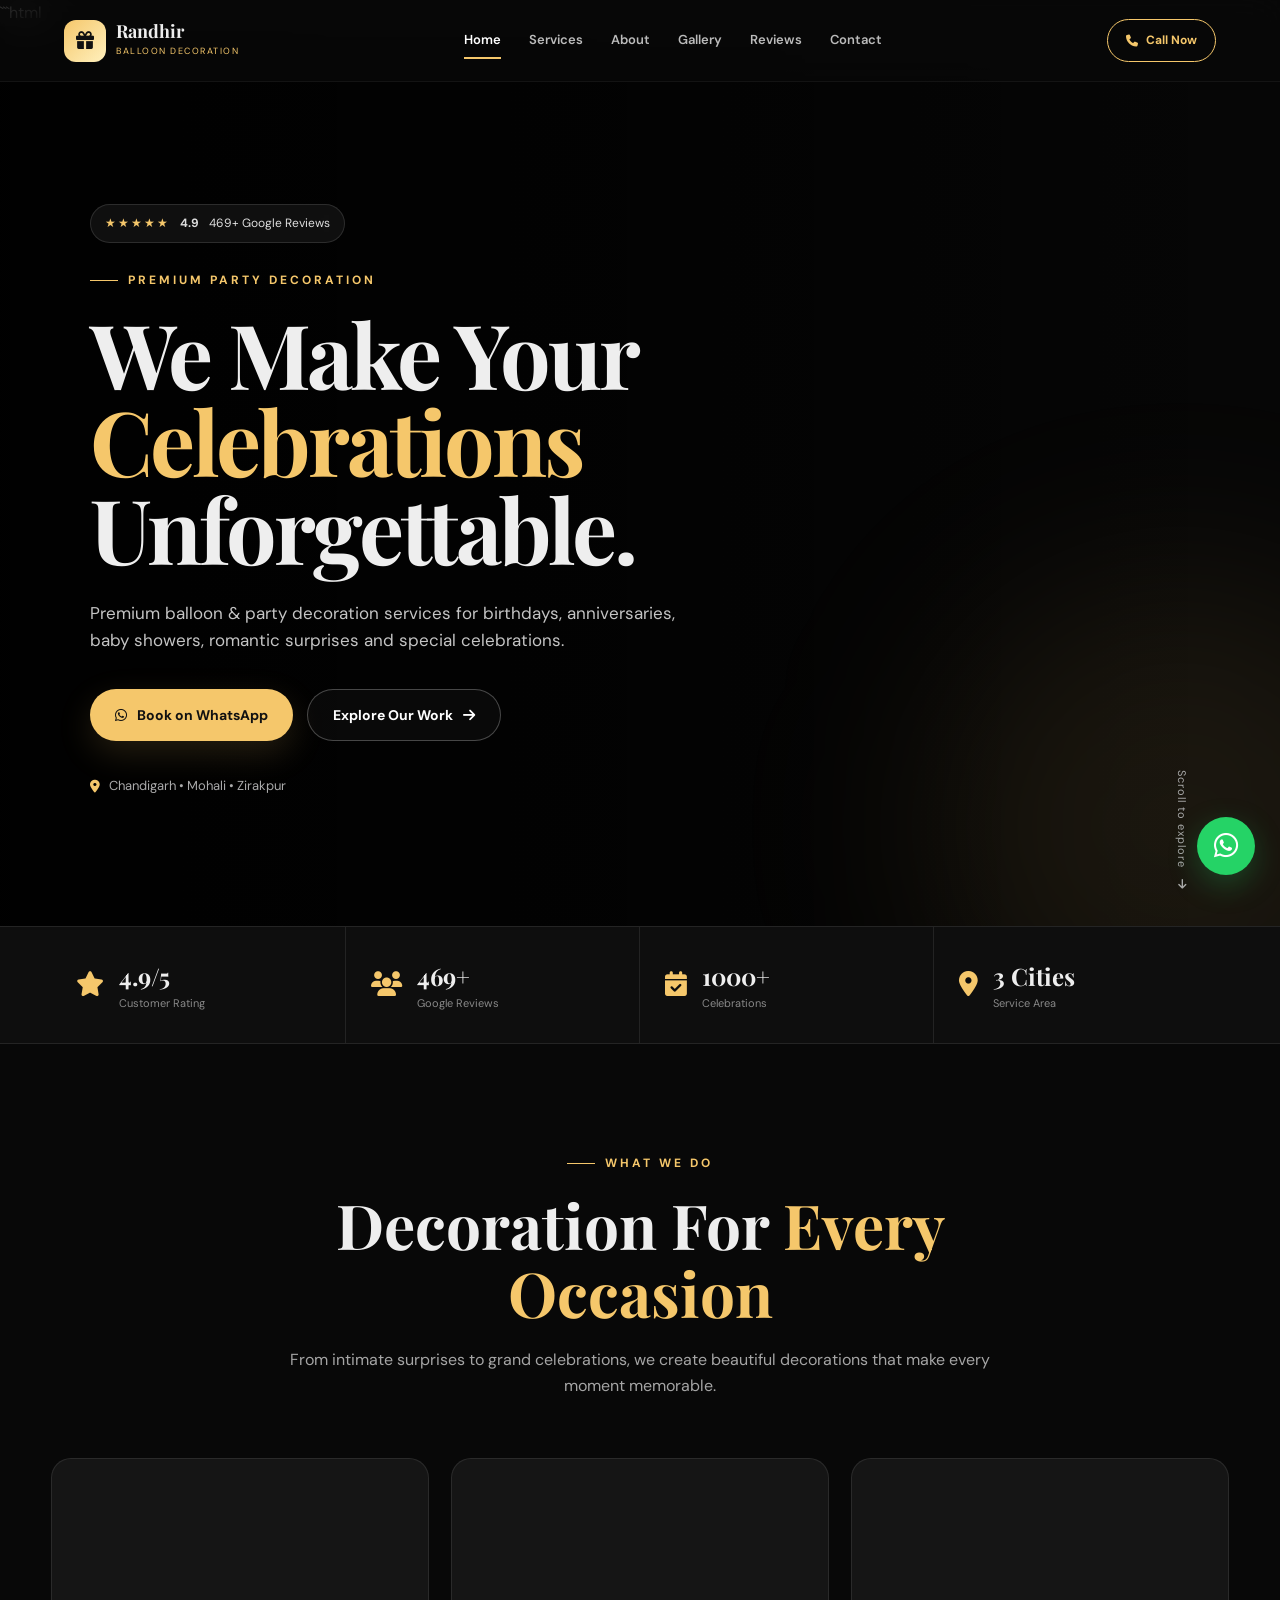
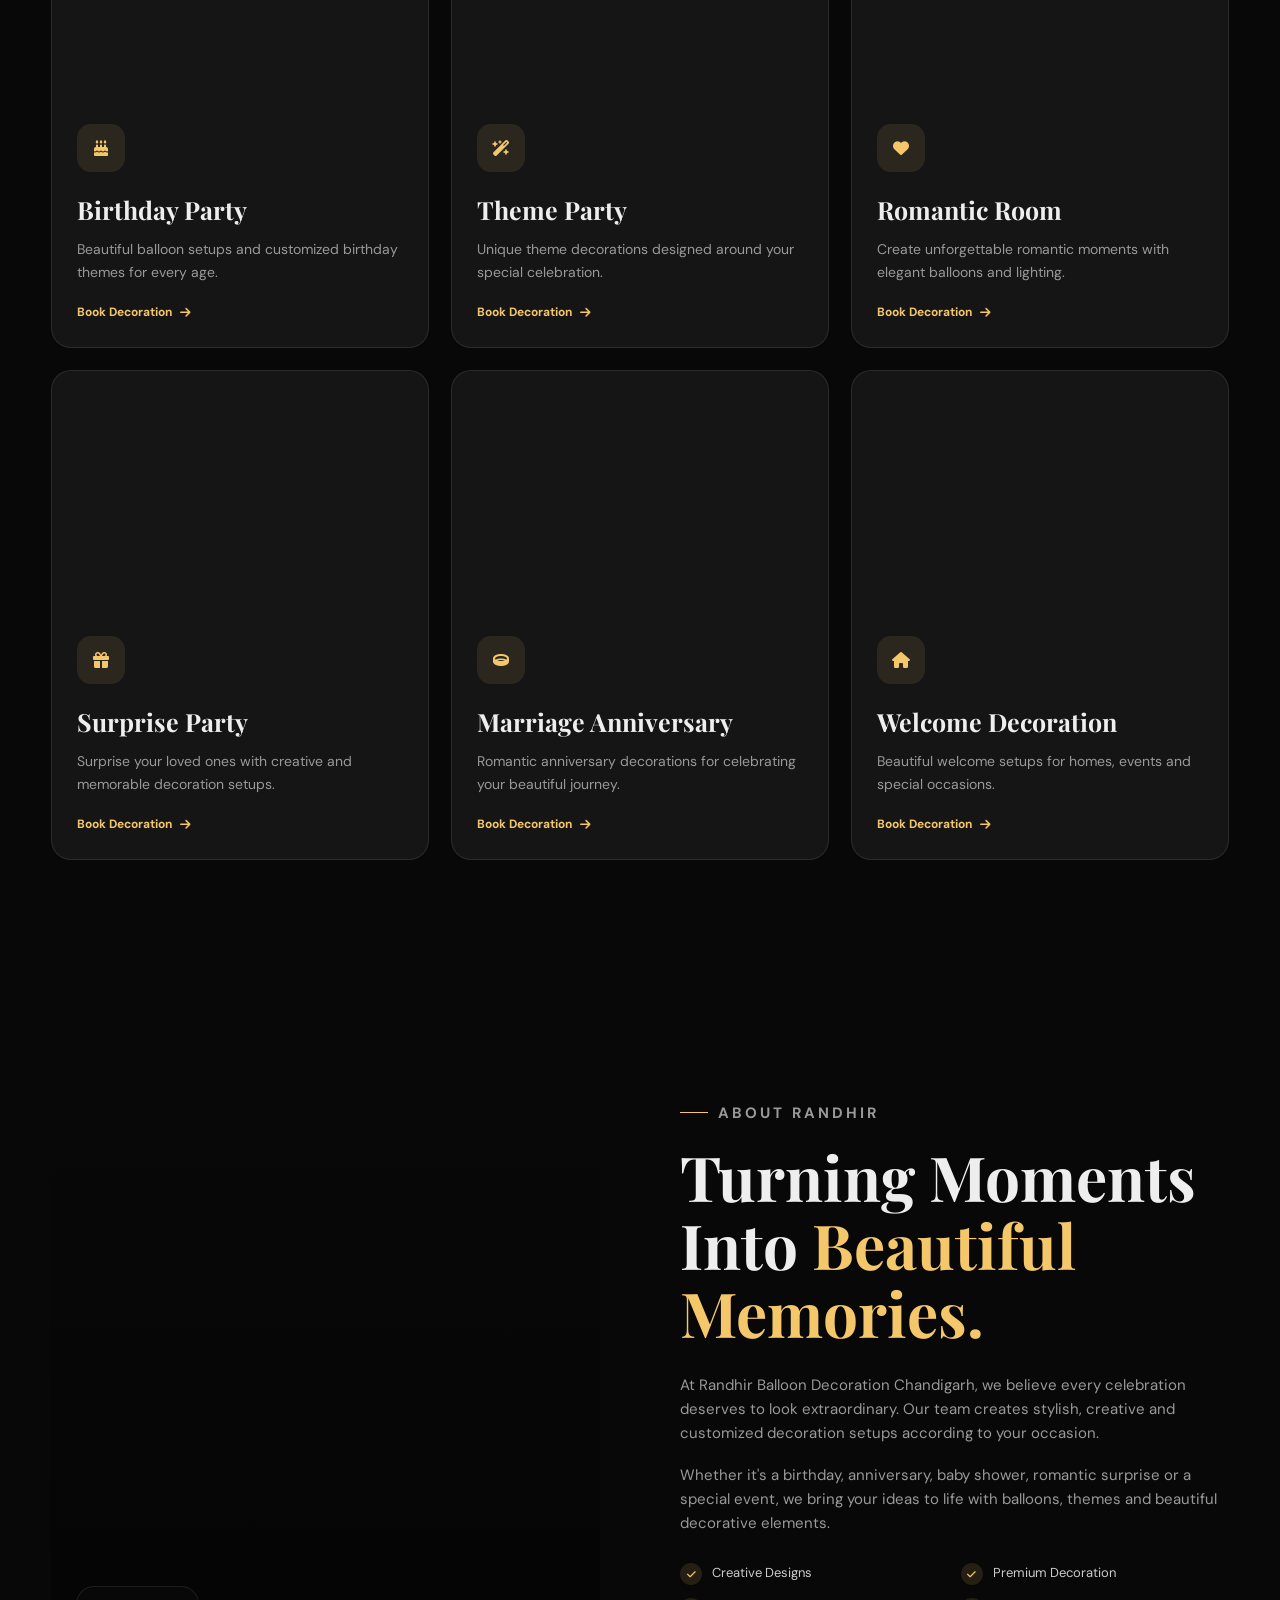
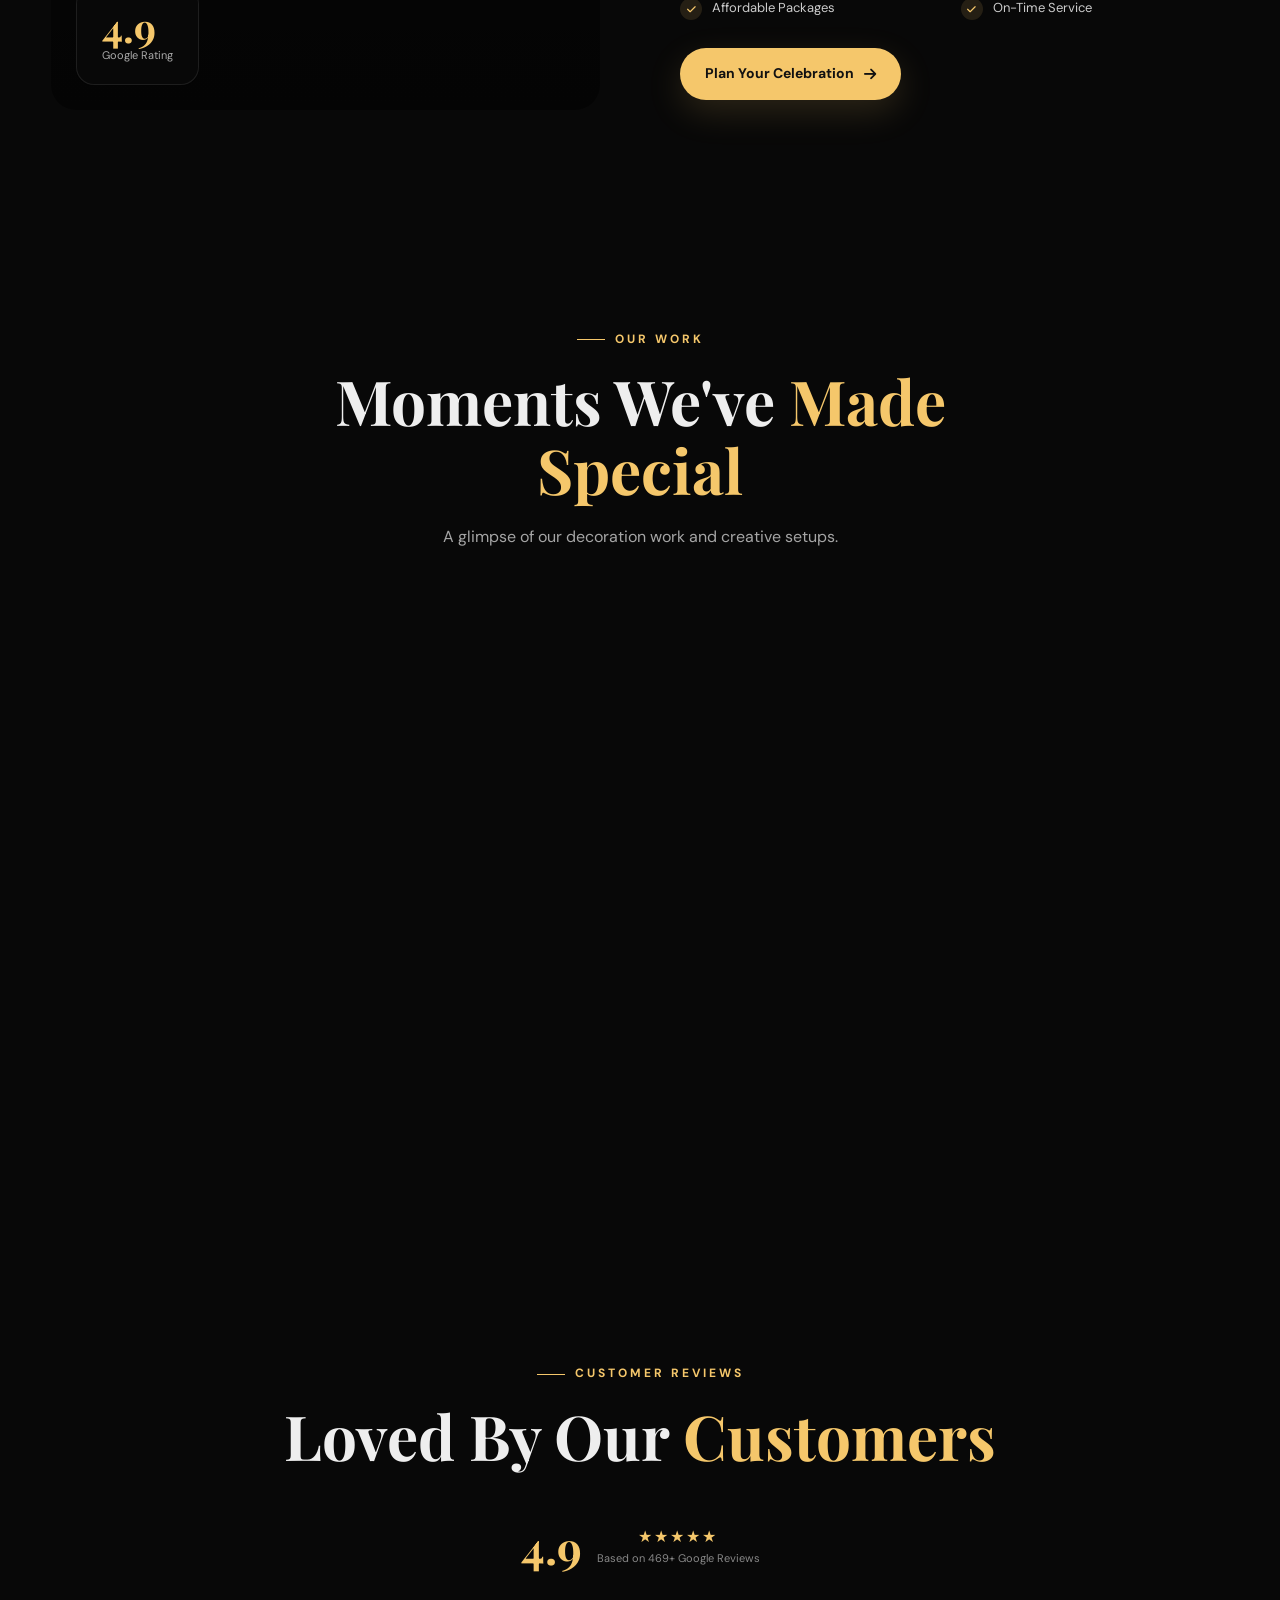
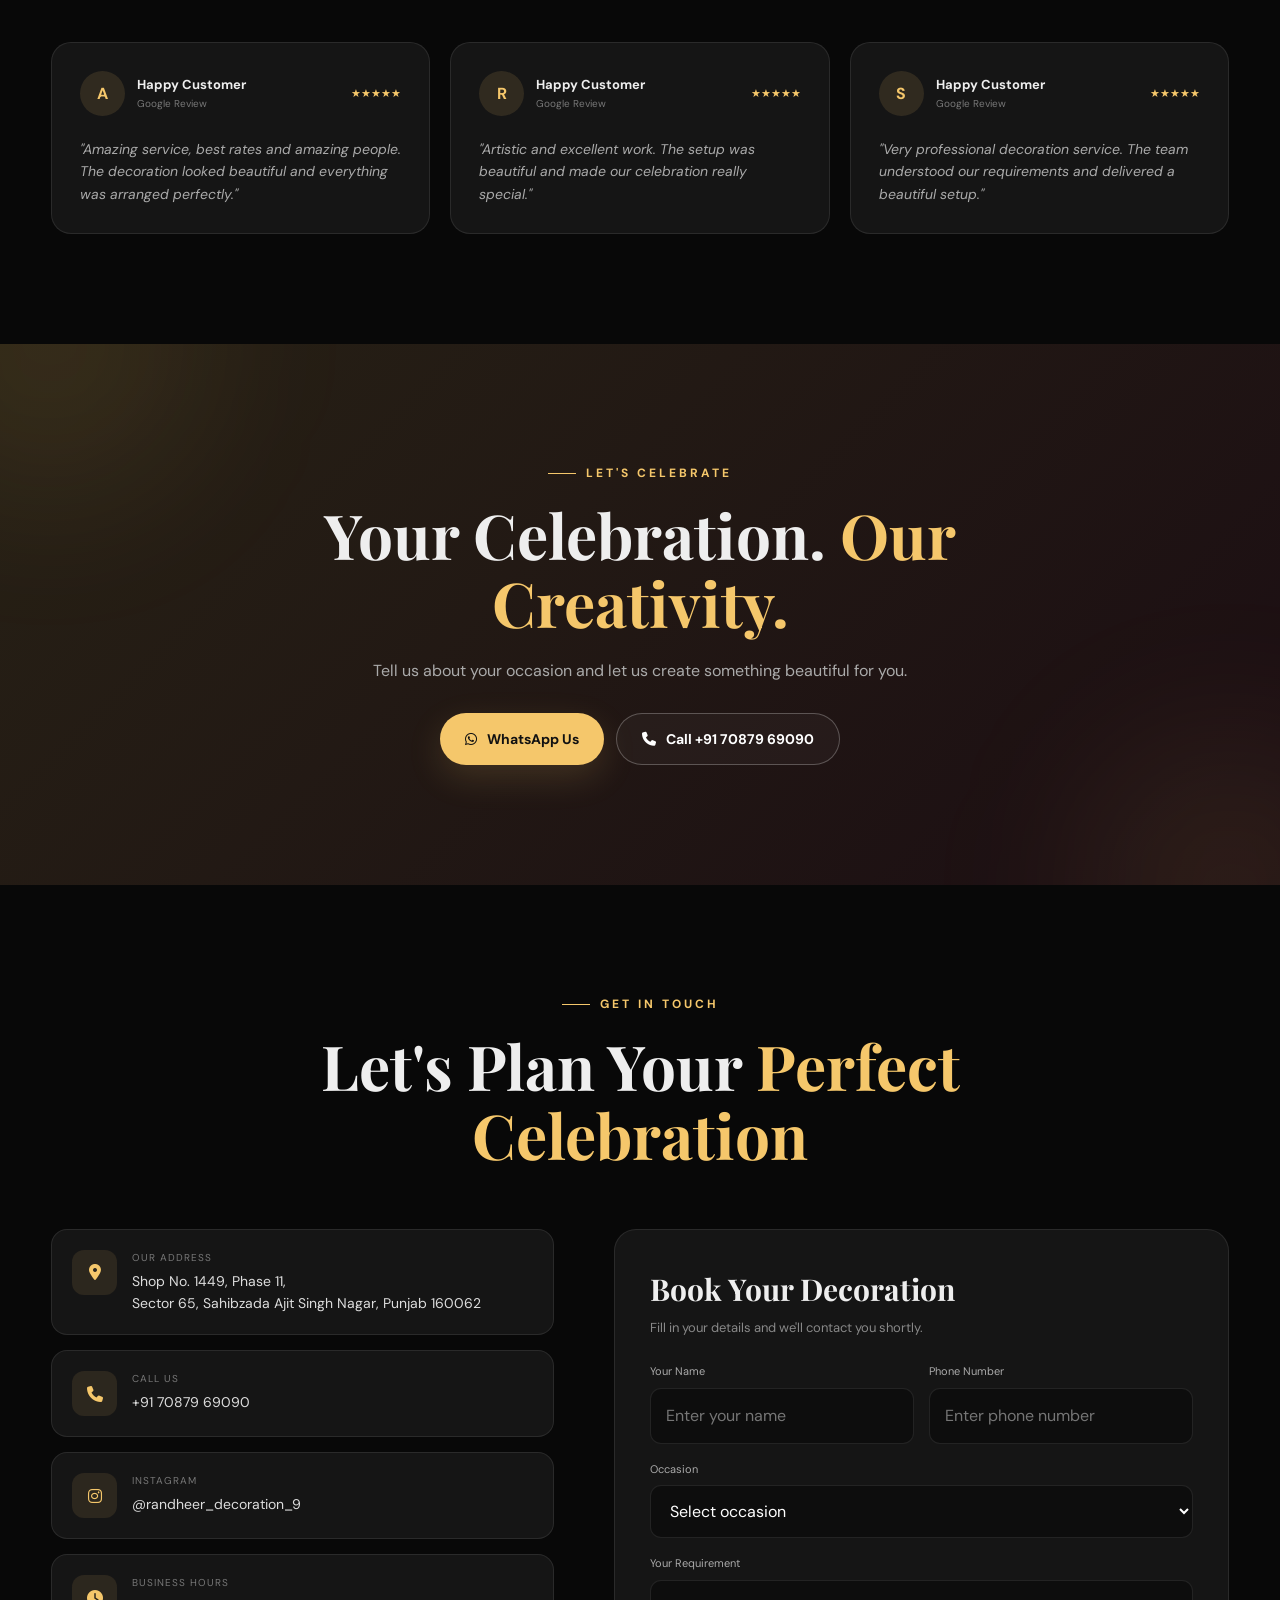
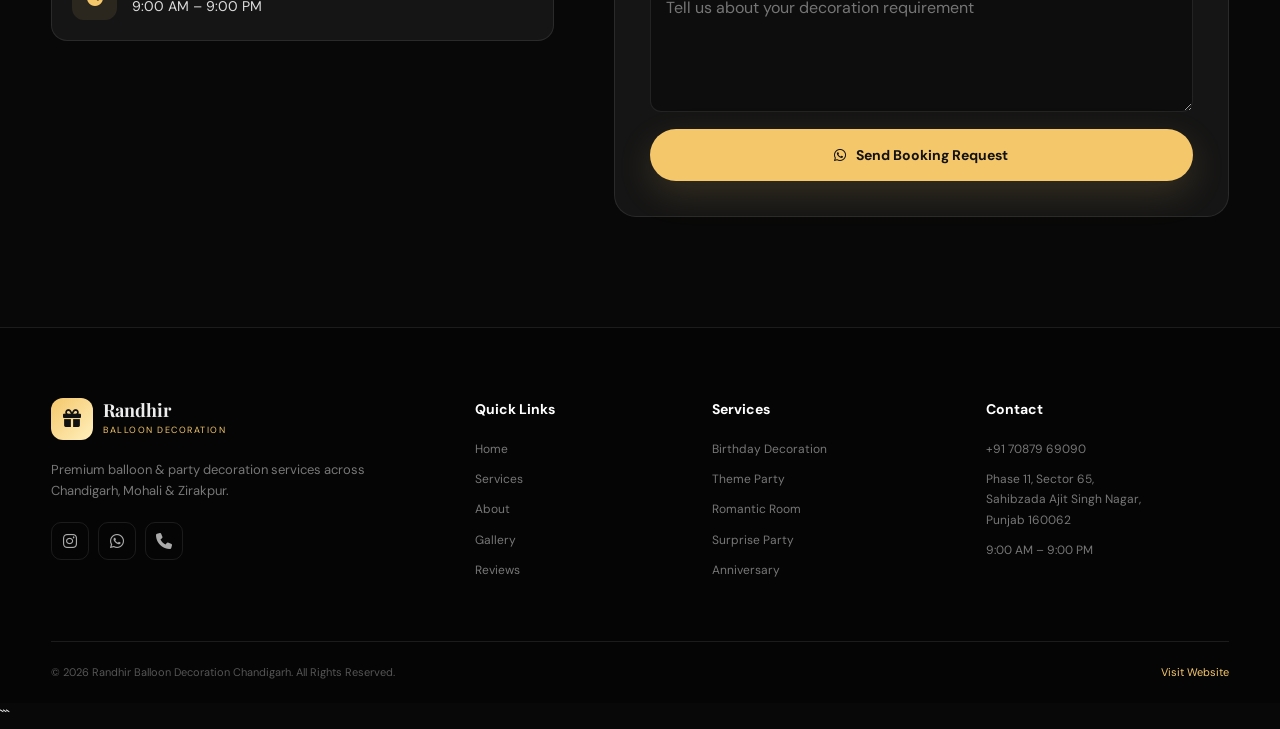
<file: deco.html>
```html
<!DOCTYPE html>
<html lang="en">
<head>
    <meta charset="UTF-8">

    <meta name="viewport" content="width=device-width, initial-scale=1.0">

    <meta name="google-site-verification" content="2ahJVK84oVTOtkWsItAqq1htefJkO7nuSkSLBAjw6vI" />

    <!-- SEO -->
    <title>Randhir Balloon Decoration Chandigarh | Birthday & Party Decoration</title>

    <meta name="description"
        content="Randhir Balloon Decoration offers professional birthday, balloon, party and event decoration services in Chandigarh, Mohali and Zirakpur.">

    <meta name="robots" content="index, follow">

    <link rel="canonical"
        href="https://oivnoexcuses.github.io/Randhir-Balloon-Decoration/">

    <!-- Open Graph / Social Sharing -->
    <meta property="og:title"
        content="Randhir Balloon Decoration Chandigarh">

    <meta property="og:description"
        content="Professional balloon, birthday, party and event decoration services in Chandigarh, Mohali and Zirakpur.">

    <meta property="og:type" content="website">

    <meta property="og:url"
        content="https://oivnoexcuses.github.io/Randhir-Balloon-Decoration/">

    <!-- Google Fonts -->
    <link rel="preconnect" href="https://fonts.googleapis.com">
    <link rel="preconnect" href="https://fonts.gstatic.com" crossorigin>

    <link
        href="https://fonts.googleapis.com/css2?family=DM+Sans:wght@400;500;600;700&family=Playfair+Display:wght@600;700;800&display=swap"
        rel="stylesheet">

    <!-- Font Awesome -->
    <link
        rel="stylesheet"
        href="https://cdnjs.cloudflare.com/ajax/libs/font-awesome/6.5.2/css/all.min.css">

    <!-- CSS -->
    <link rel="stylesheet" href="DECO.css">
</head>

<body>

    <!-- ================= NAVBAR ================= -->

    <header class="navbar" id="navbar">

        <a href="#home" class="logo">
            <span class="logo-icon">
                <i class="fa-solid fa-gift"></i>
            </span>

            <span>
                <strong>Randhir</strong>
                <small>Balloon Decoration</small>
            </span>
        </a>

        <nav class="nav-links" id="navLinks">

            <a href="#home" class="active">Home</a>
            <a href="#services">Services</a>
            <a href="#about">About</a>
            <a href="#gallery">Gallery</a>
            <a href="#reviews">Reviews</a>
            <a href="#contact">Contact</a>

        </nav>

        <a href="tel:+917087969090" class="nav-btn">
            <i class="fa-solid fa-phone"></i>
            Call Now
        </a>

        <button class="menu-btn" id="menuBtn" aria-label="Open Menu">
            <i class="fa-solid fa-bars"></i>
        </button>

    </header>


    <!-- ================= HERO ================= -->

    <main>

        <section class="hero" id="home">

            <div class="hero-overlay"></div>

            <div class="hero-content">

                <div class="rating-badge">
                    <span class="stars">★★★★★</span>
                    <strong>4.9</strong>
                    <span>469+ Google Reviews</span>
                </div>

                <p class="eyebrow">
                    <span></span>
                    PREMIUM PARTY DECORATION
                </p>

                <h1>
                    We Make Your
                    <span>Celebrations</span>
                    Unforgettable.
                </h1>

                <p class="hero-text">
                    Premium balloon & party decoration services for
                    birthdays, anniversaries, baby showers, romantic
                    surprises and special celebrations.
                </p>

                <div class="hero-buttons">

                    <a href="https://wa.me/917087969090?text=Hello%20Randhir%20Balloon%20Decoration%2C%20I%20want%20to%20book%20a%20decoration."
                        class="btn btn-primary"
                        target="_blank">

                        <i class="fa-brands fa-whatsapp"></i>
                        Book on WhatsApp
                    </a>

                    <a href="#gallery" class="btn btn-outline">
                        Explore Our Work
                        <i class="fa-solid fa-arrow-right"></i>
                    </a>

                </div>

                <div class="hero-location">
                    <i class="fa-solid fa-location-dot"></i>
                    Chandigarh • Mohali • Zirakpur
                </div>

            </div>

            <div class="scroll-down">
                <span>Scroll to explore</span>
                <i class="fa-solid fa-arrow-down"></i>
            </div>

        </section>


        <!-- ================= STATS ================= -->

        <section class="stats">

            <div class="stats-container">

                <div class="stat">
                    <i class="fa-solid fa-star"></i>
                    <div>
                        <strong>4.9/5</strong>
                        <span>Customer Rating</span>
                    </div>
                </div>

                <div class="stat">
                    <i class="fa-solid fa-users"></i>
                    <div>
                        <strong>469+</strong>
                        <span>Google Reviews</span>
                    </div>
                </div>

                <div class="stat">
                    <i class="fa-solid fa-calendar-check"></i>
                    <div>
                        <strong>1000+</strong>
                        <span>Celebrations</span>
                    </div>
                </div>

                <div class="stat">
                    <i class="fa-solid fa-location-dot"></i>
                    <div>
                        <strong>3 Cities</strong>
                        <span>Service Area</span>
                    </div>
                </div>

            </div>

        </section>


        <!-- ================= SERVICES ================= -->

        <section class="section services-section" id="services">

            <div class="section-heading">

                <p class="eyebrow">
                    <span></span>
                    WHAT WE DO
                </p>

                <h2>
                    Decoration For
                    <span>Every Occasion</span>
                </h2>

                <p>
                    From intimate surprises to grand celebrations,
                    we create beautiful decorations that make
                    every moment memorable.
                </p>

            </div>


            <div class="services-grid">

                <article class="service-card">

                    <div class="service-image birthday"></div>

                    <div class="service-content">

                        <div class="service-icon">
                            <i class="fa-solid fa-cake-candles"></i>
                        </div>

                        <h3>Birthday Party</h3>

                        <p>
                            Beautiful balloon setups and customized
                            birthday themes for every age.
                        </p>

                        <a href="#contact">
                            Book Decoration
                            <i class="fa-solid fa-arrow-right"></i>
                        </a>

                    </div>

                </article>


                <article class="service-card">

                    <div class="service-image theme"></div>

                    <div class="service-content">

                        <div class="service-icon">
                            <i class="fa-solid fa-wand-magic-sparkles"></i>
                        </div>

                        <h3>Theme Party</h3>

                        <p>
                            Unique theme decorations designed
                            around your special celebration.
                        </p>

                        <a href="#contact">
                            Book Decoration
                            <i class="fa-solid fa-arrow-right"></i>
                        </a>

                    </div>

                </article>


                <article class="service-card">

                    <div class="service-image romantic"></div>

                    <div class="service-content">

                        <div class="service-icon">
                            <i class="fa-solid fa-heart"></i>
                        </div>

                        <h3>Romantic Room</h3>

                        <p>
                            Create unforgettable romantic moments
                            with elegant balloons and lighting.
                        </p>

                        <a href="#contact">
                            Book Decoration
                            <i class="fa-solid fa-arrow-right"></i>
                        </a>

                    </div>

                </article>


                <article class="service-card">

                    <div class="service-image surprise"></div>

                    <div class="service-content">

                        <div class="service-icon">
                            <i class="fa-solid fa-gift"></i>
                        </div>

                        <h3>Surprise Party</h3>

                        <p>
                            Surprise your loved ones with creative
                            and memorable decoration setups.
                        </p>

                        <a href="#contact">
                            Book Decoration
                            <i class="fa-solid fa-arrow-right"></i>
                        </a>

                    </div>

                </article>


                <article class="service-card">

                    <div class="service-image anniversary"></div>

                    <div class="service-content">

                        <div class="service-icon">
                            <i class="fa-solid fa-ring"></i>
                        </div>

                        <h3>Marriage Anniversary</h3>

                        <p>
                            Romantic anniversary decorations for
                            celebrating your beautiful journey.
                        </p>

                        <a href="#contact">
                            Book Decoration
                            <i class="fa-solid fa-arrow-right"></i>
                        </a>

                    </div>

                </article>


                <article class="service-card">

                    <div class="service-image welcome"></div>

                    <div class="service-content">

                        <div class="service-icon">
                            <i class="fa-solid fa-house"></i>
                        </div>

                        <h3>Welcome Decoration</h3>

                        <p>
                            Beautiful welcome setups for homes,
                            events and special occasions.
                        </p>

                        <a href="#contact">
                            Book Decoration
                            <i class="fa-solid fa-arrow-right"></i>
                        </a>

                    </div>

                </article>

            </div>

        </section>


        <!-- ================= ABOUT ================= -->

        <section class="about section" id="about">

            <div class="about-image">

                <div class="about-badge">
                    <strong>4.9</strong>
                    <span>Google Rating</span>
                </div>

            </div>

            <div class="about-content">

                <p class="eyebrow">
                    <span></span>
                    ABOUT RANDHIR
                </p>

                <h2>
                    Turning Moments Into
                    <span>Beautiful Memories.</span>
                </h2>

                <p>
                    At Randhir Balloon Decoration Chandigarh, we believe
                    every celebration deserves to look extraordinary.
                    Our team creates stylish, creative and customized
                    decoration setups according to your occasion.
                </p>

                <p>
                    Whether it's a birthday, anniversary, baby shower,
                    romantic surprise or a special event, we bring
                    your ideas to life with balloons, themes and
                    beautiful decorative elements.
                </p>

                <div class="about-features">

                    <div>
                        <i class="fa-solid fa-check"></i>
                        <span>Creative Designs</span>
                    </div>

                    <div>
                        <i class="fa-solid fa-check"></i>
                        <span>Premium Decoration</span>
                    </div>

                    <div>
                        <i class="fa-solid fa-check"></i>
                        <span>Affordable Packages</span>
                    </div>

                    <div>
                        <i class="fa-solid fa-check"></i>
                        <span>On-Time Service</span>
                    </div>

                </div>

                <a href="#contact" class="btn btn-primary">
                    Plan Your Celebration
                    <i class="fa-solid fa-arrow-right"></i>
                </a>

            </div>

        </section>


        <!-- ================= GALLERY ================= -->

        <section class="section gallery-section" id="gallery">

            <div class="section-heading">

                <p class="eyebrow">
                    <span></span>
                    OUR WORK
                </p>

                <h2>
                    Moments We've
                    <span>Made Special</span>
                </h2>

                <p>
                    A glimpse of our decoration work and creative setups.
                </p>

            </div>

            <div class="gallery-grid">

                <div class="gallery-item gallery-1">
                    <div class="gallery-overlay">
                        <span>Birthday Decoration</span>
                    </div>
                </div>

                <div class="gallery-item gallery-2">
                    <div class="gallery-overlay">
                        <span>Romantic Setup</span>
                    </div>
                </div>

                <div class="gallery-item gallery-3">
                    <div class="gallery-overlay">
                        <span>Theme Party</span>
                    </div>
                </div>

                <div class="gallery-item gallery-4">
                    <div class="gallery-overlay">
                        <span>Anniversary</span>
                    </div>
                </div>

                <div class="gallery-item gallery-5">
                    <div class="gallery-overlay">
                        <span>Baby Shower</span>
                    </div>
                </div>

                <div class="gallery-item gallery-6">
                    <div class="gallery-overlay">
                        <span>Special Celebration</span>
                    </div>
                </div>

            </div>

        </section>


        <!-- ================= REVIEWS ================= -->

        <section class="section reviews-section" id="reviews">

            <div class="section-heading">

                <p class="eyebrow">
                    <span></span>
                    CUSTOMER REVIEWS
                </p>

                <h2>
                    Loved By Our
                    <span>Customers</span>
                </h2>

                <div class="overall-rating">
                    <strong>4.9</strong>
                    <div>
                        <div class="stars">★★★★★</div>
                        <span>Based on 469+ Google Reviews</span>
                    </div>
                </div>

            </div>


            <div class="reviews-grid">

                <article class="review-card">

                    <div class="review-top">
                        <div class="avatar">A</div>

                        <div>
                            <strong>Happy Customer</strong>
                            <span>Google Review</span>
                        </div>

                        <div class="review-stars">★★★★★</div>
                    </div>

                    <p>
                        "Amazing service, best rates and amazing people.
                        The decoration looked beautiful and everything
                        was arranged perfectly."
                    </p>

                </article>


                <article class="review-card">

                    <div class="review-top">

                        <div class="avatar">R</div>

                        <div>
                            <strong>Happy Customer</strong>
                            <span>Google Review</span>
                        </div>

                        <div class="review-stars">★★★★★</div>

                    </div>

                    <p>
                        "Artistic and excellent work. The setup was
                        beautiful and made our celebration really special."
                    </p>

                </article>


                <article class="review-card">

                    <div class="review-top">

                        <div class="avatar">S</div>

                        <div>
                            <strong>Happy Customer</strong>
                            <span>Google Review</span>
                        </div>

                        <div class="review-stars">★★★★★</div>

                    </div>

                    <p>
                        "Very professional decoration service.
                        The team understood our requirements and
                        delivered a beautiful setup."
                    </p>

                </article>

            </div>

        </section>


        <!-- ================= CTA ================= -->

        <section class="cta-section">

            <div class="cta-content">

                <p class="eyebrow">
                    <span></span>
                    LET'S CELEBRATE
                </p>

                <h2>
                    Your Celebration.
                    <span>Our Creativity.</span>
                </h2>

                <p>
                    Tell us about your occasion and let us create
                    something beautiful for you.
                </p>

                <div class="cta-buttons">

                    <a href="https://wa.me/917087969090?text=Hello%20Randhir%20Balloon%20Decoration%2C%20I%20want%20to%20book%20a%20decoration."
                        class="btn btn-primary"
                        target="_blank">

                        <i class="fa-brands fa-whatsapp"></i>
                        WhatsApp Us

                    </a>

                    <a href="tel:+917087969090" class="btn btn-outline">

                        <i class="fa-solid fa-phone"></i>
                        Call +91 70879 69090

                    </a>

                </div>

            </div>

        </section>


        <!-- ================= CONTACT ================= -->

        <section class="section contact-section" id="contact">

            <div class="section-heading">

                <p class="eyebrow">
                    <span></span>
                    GET IN TOUCH
                </p>

                <h2>
                    Let's Plan Your
                    <span>Perfect Celebration</span>
                </h2>

            </div>


            <div class="contact-grid">

                <div class="contact-info">

                    <div class="contact-card">

                        <div class="contact-icon">
                            <i class="fa-solid fa-location-dot"></i>
                        </div>

                        <div>
                            <span>Our Address</span>

                            <p>
                                Shop No. 1449, Phase 11,<br>
                                Sector 65, Sahibzada Ajit Singh Nagar,
                                Punjab 160062
                            </p>
                        </div>

                    </div>


                    <div class="contact-card">

                        <div class="contact-icon">
                            <i class="fa-solid fa-phone"></i>
                        </div>

                        <div>
                            <span>Call Us</span>

                            <a href="tel:+917087969090">
                                +91 70879 69090
                            </a>
                        </div>

                    </div>


                    <div class="contact-card">

                        <div class="contact-icon">
                            <i class="fa-brands fa-instagram"></i>
                        </div>

                        <div>
                            <span>Instagram</span>

                            <a href="https://www.instagram.com/randheer_decoration_9/"
                                target="_blank">
                                @randheer_decoration_9
                            </a>
                        </div>

                    </div>


                    <div class="contact-card">

                        <div class="contact-icon">
                            <i class="fa-solid fa-clock"></i>
                        </div>

                        <div>
                            <span>Business Hours</span>
                            <p>9:00 AM – 9:00 PM</p>
                        </div>

                    </div>

                </div>


                <div class="contact-form-wrapper">

                    <form id="bookingForm">

                        <h3>Book Your Decoration</h3>

                        <p>
                            Fill in your details and we'll contact you shortly.
                        </p>

                        <div class="form-row">

                            <div class="input-group">
                                <label for="name">Your Name</label>
                                <input type="text" id="name"
                                    placeholder="Enter your name" required>
                            </div>

                            <div class="input-group">
                                <label for="phone">Phone Number</label>
                                <input type="tel" id="phone"
                                    placeholder="Enter phone number" required>
                            </div>

                        </div>


                        <div class="input-group">

                            <label for="occasion">Occasion</label>

                            <select id="occasion" required>

                                <option value="">Select occasion</option>
                                <option>Birthday Party</option>
                                <option>Theme Party</option>
                                <option>Romantic Room Decoration</option>
                                <option>Surprise Party</option>
                                <option>Marriage Anniversary</option>
                                <option>Welcome Decoration</option>
                                <option>Baby Shower</option>
                                <option>Other</option>

                            </select>

                        </div>


                        <div class="input-group">

                            <label for="message">Your Requirement</label>

                            <textarea id="message"
                                rows="4"
                                placeholder="Tell us about your decoration requirement"></textarea>

                        </div>


                        <button type="submit" class="btn btn-primary form-btn">

                            <i class="fa-brands fa-whatsapp"></i>
                            Send Booking Request

                        </button>

                    </form>

                </div>

            </div>

        </section>

    </main>


    <!-- ================= FOOTER ================= -->

    <footer class="footer">

        <div class="footer-container">

            <div class="footer-brand">

                <a href="#home" class="logo">

                    <span class="logo-icon">
                        <i class="fa-solid fa-gift"></i>
                    </span>

                    <span>
                        <strong>Randhir</strong>
                        <small>Balloon Decoration</small>
                    </span>

                </a>

                <p>
                    Premium balloon & party decoration services
                    across Chandigarh, Mohali & Zirakpur.
                </p>

                <div class="social-links">

                    <a href="https://www.instagram.com/randheer_decoration_9/"
                        target="_blank"
                        aria-label="Instagram">
                        <i class="fa-brands fa-instagram"></i>
                    </a>

                    <a href="https://wa.me/917087969090"
                        target="_blank"
                        aria-label="WhatsApp">
                        <i class="fa-brands fa-whatsapp"></i>
                    </a>

                    <a href="tel:+917087969090"
                        aria-label="Phone">
                        <i class="fa-solid fa-phone"></i>
                    </a>

                </div>

            </div>


            <div class="footer-column">

                <h4>Quick Links</h4>

                <a href="#home">Home</a>
                <a href="#services">Services</a>
                <a href="#about">About</a>
                <a href="#gallery">Gallery</a>
                <a href="#reviews">Reviews</a>

            </div>


            <div class="footer-column">

                <h4>Services</h4>

                <a href="#services">Birthday Decoration</a>
                <a href="#services">Theme Party</a>
                <a href="#services">Romantic Room</a>
                <a href="#services">Surprise Party</a>
                <a href="#services">Anniversary</a>

            </div>


            <div class="footer-column">

                <h4>Contact</h4>

                <a href="tel:+917087969090">
                    +91 70879 69090
                </a>

                <p>
                    Phase 11, Sector 65,<br>
                    Sahibzada Ajit Singh Nagar,<br>
                    Punjab 160062
                </p>

                <span>
                    9:00 AM – 9:00 PM
                </span>

            </div>

        </div>


        <div class="footer-bottom">

            <p>
                © <span id="year"></span>
                Randhir Balloon Decoration Chandigarh.
                All Rights Reserved.
            </p>

            <a href="https://randhirballoondecoration.netlify.app/"
                target="_blank">
                Visit Website
            </a>

        </div>

    </footer>


    <!-- Floating WhatsApp -->

    <a href="https://wa.me/917087969090?text=Hello%20Randhir%20Balloon%20Decoration%2C%20I%20want%20to%20know%20about%20your%20decoration%20packages."
        class="floating-whatsapp"
        target="_blank"
        aria-label="WhatsApp">

        <i class="fa-brands fa-whatsapp"></i>

    </a>


    <!-- JavaScript -->
    <script src="DECO.js"></script>

</body>
</html>
```
</file>
<file: DECO.css>
/* =========================================================
   RANDHIR BALLOON DECORATION
   PROFESSIONAL WEBSITE CSS
========================================================= */

:root {
    --bg: #080808;
    --bg-soft: #101010;
    --card: #151515;
    --card-light: #1c1c1c;

    --white: #ffffff;
    --text: #eeeeee;
    --muted: #a5a5a5;

    --gold: #f5c76b;
    --gold-light: #ffe4a3;

    --pink: #ff4f91;
    --green: #25d366;

    --border: rgba(255, 255, 255, 0.09);

    --container: 1180px;

    --transition: 0.35s ease;
}


/* ================= RESET ================= */

* {
    margin: 0;
    padding: 0;
    box-sizing: border-box;
}

html {
    scroll-behavior: smooth;
}

body {
    background: var(--bg);
    color: var(--text);

    font-family: "DM Sans", sans-serif;

    line-height: 1.6;

    overflow-x: hidden;
}

a {
    color: inherit;
    text-decoration: none;
}

button,
input,
textarea,
select {
    font: inherit;
}

img {
    max-width: 100%;
    display: block;
}


/* ================= SCROLLBAR ================= */

::-webkit-scrollbar {
    width: 8px;
}

::-webkit-scrollbar-track {
    background: #050505;
}

::-webkit-scrollbar-thumb {
    background: var(--gold);
    border-radius: 10px;
}


/* ================= COMMON ================= */

.container {
    width: min(92%, var(--container));
    margin: auto;
}

.section {
    width: min(92%, var(--container));
    margin: auto;
    padding: 110px 0;
}

.section-heading {
    max-width: 720px;
    margin: 0 auto 60px;
    text-align: center;
}

.eyebrow {
    display: flex;
    align-items: center;
    justify-content: center;

    gap: 10px;

    color: var(--gold);

    font-size: 12px;
    font-weight: 700;

    letter-spacing: 3px;

    margin-bottom: 18px;
}

.eyebrow span {
    width: 28px;
    height: 1px;
    background: var(--gold);
}

.section-heading h2,
.about-content h2,
.cta-content h2 {
    font-family: "Playfair Display", serif;

    font-size: clamp(38px, 5vw, 62px);

    line-height: 1.1;

    margin-bottom: 20px;
}

.section-heading h2 span,
.about-content h2 span,
.cta-content h2 span {
    color: var(--gold);
}

.section-heading > p:last-child {
    color: var(--muted);
    font-size: 16px;
}


/* ================= BUTTON ================= */

.btn {
    display: inline-flex;

    align-items: center;
    justify-content: center;

    gap: 10px;

    min-height: 52px;

    padding: 0 25px;

    border-radius: 100px;

    font-size: 14px;
    font-weight: 700;

    transition: var(--transition);

    cursor: pointer;
}

.btn-primary {
    background: var(--gold);
    color: #111;

    box-shadow: 0 12px 35px rgba(245, 199, 107, 0.15);
}

.btn-primary:hover {
    background: var(--gold-light);

    transform: translateY(-3px);

    box-shadow: 0 18px 40px rgba(245, 199, 107, 0.25);
}

.btn-outline {
    border: 1px solid rgba(255, 255, 255, 0.25);

    color: white;

    background: rgba(255, 255, 255, 0.03);
}

.btn-outline:hover {
    border-color: var(--gold);

    color: var(--gold);

    transform: translateY(-3px);
}


/* ================= NAVBAR ================= */

.navbar {
    position: fixed;

    top: 0;
    left: 0;

    width: 100%;

    height: 82px;

    padding: 0 5%;

    display: flex;

    align-items: center;
    justify-content: space-between;

    z-index: 1000;

    background: rgba(8, 8, 8, 0.75);

    backdrop-filter: blur(18px);

    border-bottom: 1px solid rgba(255, 255, 255, 0.05);

    transition: var(--transition);
}

.navbar.scrolled {
    height: 72px;

    background: rgba(8, 8, 8, 0.95);
}


.logo {
    display: flex;

    align-items: center;

    gap: 10px;
}

.logo-icon {
    width: 42px;
    height: 42px;

    display: grid;
    place-items: center;

    border-radius: 12px;

    color: #111;

    background: linear-gradient(
        135deg,
        var(--gold),
        #fff0bd
    );

    font-size: 18px;
}

.logo span:last-child {
    display: flex;
    flex-direction: column;
}

.logo strong {
    font-family: "Playfair Display", serif;

    font-size: 18px;

    line-height: 1;
}

.logo small {
    color: var(--gold);

    font-size: 9px;

    letter-spacing: 1.5px;

    text-transform: uppercase;

    margin-top: 4px;
}

.nav-links {
    display: flex;
    align-items: center;
    gap: 28px;
}

.nav-links a {
    color: #bbb;

    font-size: 13px;
    font-weight: 600;

    position: relative;

    transition: var(--transition);
}

.nav-links a:hover,
.nav-links a.active {
    color: var(--white);
}

.nav-links a::after {
    content: "";

    position: absolute;

    left: 0;
    bottom: -8px;

    width: 0;
    height: 2px;

    background: var(--gold);

    transition: var(--transition);
}

.nav-links a:hover::after,
.nav-links a.active::after {
    width: 100%;
}

.nav-btn {
    display: inline-flex;

    align-items: center;

    gap: 8px;

    padding: 11px 18px;

    border: 1px solid var(--gold);

    color: var(--gold);

    border-radius: 100px;

    font-size: 12px;
    font-weight: 700;

    transition: var(--transition);
}

.nav-btn:hover {
    background: var(--gold);
    color: #111;
}

.menu-btn {
    display: none;

    width: 44px;
    height: 44px;

    border: 1px solid var(--border);

    border-radius: 10px;

    background: transparent;

    color: white;

    cursor: pointer;
}


/* ================= HERO ================= */

.hero {
    min-height: 100vh;

    position: relative;

    display: flex;

    align-items: center;

    padding: 130px 7% 80px;

    overflow: hidden;

    background:
        linear-gradient(
            90deg,
            rgba(0, 0, 0, 0.94) 0%,
            rgba(0, 0, 0, 0.72) 45%,
            rgba(0, 0, 0, 0.25) 100%
        ),
        url("https://images.unsplash.com/photo-1530103862676-de8c9debad1d?auto=format&fit=crop&w=2000&q=85")
        center / cover;
}

.hero::before {
    content: "";

    position: absolute;

    width: 500px;
    height: 500px;

    border-radius: 50%;

    background: rgba(245, 199, 107, 0.09);

    filter: blur(100px);

    right: -150px;
    bottom: -150px;
}

.hero-content {
    max-width: 800px;

    position: relative;

    z-index: 2;
}

.rating-badge {
    display: inline-flex;

    align-items: center;

    gap: 10px;

    padding: 9px 14px;

    margin-bottom: 28px;

    border: 1px solid rgba(255, 255, 255, 0.12);

    border-radius: 100px;

    background: rgba(255, 255, 255, 0.06);

    backdrop-filter: blur(10px);

    font-size: 12px;

    color: #ddd;
}

.stars {
    color: var(--gold);

    letter-spacing: 2px;
}

.hero .eyebrow {
    justify-content: flex-start;
}

.hero h1 {
    font-family: "Playfair Display", serif;

    font-size: clamp(55px, 7vw, 90px);

    line-height: 0.98;

    letter-spacing: -3px;

    max-width: 850px;

    margin-bottom: 28px;
}

.hero h1 span {
    color: var(--gold);

    display: block;
}

.hero-text {
    max-width: 620px;

    color: #c4c4c4;

    font-size: 17px;

    margin-bottom: 35px;
}

.hero-buttons {
    display: flex;

    gap: 14px;

    flex-wrap: wrap;
}

.hero-location {
    margin-top: 35px;

    display: flex;

    align-items: center;

    gap: 9px;

    color: #aaa;

    font-size: 13px;
}

.hero-location i {
    color: var(--gold);
}

.scroll-down {
    position: absolute;

    bottom: 35px;
    right: 7%;

    display: flex;

    align-items: center;

    gap: 10px;

    color: #aaa;

    font-size: 11px;

    writing-mode: vertical-rl;

    letter-spacing: 1px;
}


/* ================= STATS ================= */

.stats {
    background: #0e0e0e;

    border-top: 1px solid var(--border);
    border-bottom: 1px solid var(--border);
}

.stats-container {
    width: min(92%, var(--container));

    margin: auto;

    display: grid;

    grid-template-columns: repeat(4, 1fr);
}

.stat {
    padding: 30px 25px;

    display: flex;

    align-items: center;

    gap: 15px;

    border-right: 1px solid var(--border);
}

.stat:last-child {
    border-right: none;
}

.stat > i {
    color: var(--gold);

    font-size: 25px;
}

.stat strong {
    display: block;

    font-family: "Playfair Display", serif;

    font-size: 24px;
}

.stat span {
    color: #888;

    font-size: 11px;
}


/* ================= SERVICES ================= */

.services-section {
    padding-bottom: 120px;
}

.services-grid {
    display: grid;

    grid-template-columns: repeat(3, 1fr);

    gap: 22px;
}

.service-card {
    overflow: hidden;

    background: var(--card);

    border: 1px solid var(--border);

    border-radius: 20px;

    transition: var(--transition);
}

.service-card:hover {
    transform: translateY(-8px);

    border-color: rgba(245, 199, 107, 0.35);

    box-shadow: 0 25px 60px rgba(0, 0, 0, 0.3);
}

.service-image {
    height: 240px;

    background-position: center;
    background-size: cover;

    transition: transform 0.6s ease;
}

.service-card:hover .service-image {
    transform: scale(1.06);
}

.birthday {
    background-image:
        url("https://images.unsplash.com/photo-1464349153735-7db50ed83c84?auto=format&fit=crop&w=900&q=85");
}

.theme {
    background-image:
        url("https://images.unsplash.com/photo-1531058020387-3be344556be6?auto=format&fit=crop&w=900&q=85");
}

.romantic {
    background-image:
        url("https://images.unsplash.com/photo-1519225421980-715cb0215aed?auto=format&fit=crop&w=900&q=85");
}

.surprise {
    background-image:
        url("https://images.unsplash.com/photo-1513151233558-d860c5398176?auto=format&fit=crop&w=900&q=85");
}

.anniversary {
    background-image:
        url("https://images.unsplash.com/photo-1519741497674-611481863552?auto=format&fit=crop&w=900&q=85");
}

.welcome {
    background-image:
        url("https://images.unsplash.com/photo-1507504031003-b417219a0fde?auto=format&fit=crop&w=900&q=85");
}

.service-content {
    padding: 25px;
}

.service-icon {
    width: 48px;
    height: 48px;

    display: grid;
    place-items: center;

    border-radius: 14px;

    background: rgba(245, 199, 107, 0.1);

    color: var(--gold);

    margin-bottom: 18px;
}

.service-content h3 {
    font-family: "Playfair Display", serif;

    font-size: 25px;

    margin-bottom: 8px;
}

.service-content p {
    color: #999;

    font-size: 14px;

    margin-bottom: 20px;
}

.service-content a {
    display: inline-flex;

    align-items: center;

    gap: 8px;

    color: var(--gold);

    font-size: 12px;

    font-weight: 700;
}

.service-content a i {
    transition: var(--transition);
}

.service-content a:hover i {
    transform: translateX(5px);
}


/* ================= ABOUT ================= */

.about {
    display: grid;

    grid-template-columns: 1fr 1fr;

    gap: 80px;

    align-items: center;
}

.about-image {
    min-height: 620px;

    border-radius: 25px;

    position: relative;

    background:
        linear-gradient(
            to top,
            rgba(0,0,0,.5),
            transparent
        ),
        url("https://images.unsplash.com/photo-1519167758481-83f550bb49b3?auto=format&fit=crop&w=1200&q=85")
        center / cover;
}

.about-badge {
    position: absolute;

    bottom: 25px;
    left: 25px;

    padding: 20px 25px;

    border-radius: 18px;

    background: rgba(10, 10, 10, 0.85);

    backdrop-filter: blur(15px);

    border: 1px solid var(--border);
}

.about-badge strong {
    display: block;

    color: var(--gold);

    font-family: "Playfair Display", serif;

    font-size: 40px;

    line-height: 1;
}

.about-badge span {
    color: #aaa;

    font-size: 11px;
}

.about-content .eyebrow {
    justify-content: flex-start;
}

.about-content h2 {
    margin-bottom: 25px;
}

.about-content > p {
    color: #999;

    margin-bottom: 18px;

    font-size: 15px;
}

.about-features {
    display: grid;

    grid-template-columns: 1fr 1fr;

    gap: 13px;

    margin: 28px 0;
}

.about-features div {
    display: flex;

    align-items: center;

    gap: 10px;

    color: #ccc;

    font-size: 13px;
}

.about-features i {
    width: 22px;
    height: 22px;

    display: grid;
    place-items: center;

    border-radius: 50%;

    background: rgba(245, 199, 107, 0.12);

    color: var(--gold);

    font-size: 10px;
}


/* ================= GALLERY ================= */

.gallery-section {
    width: 100%;

    padding-left: 4%;
    padding-right: 4%;
}

.gallery-grid {
    display: grid;

    grid-template-columns: repeat(4, 1fr);

    grid-auto-rows: 260px;

    gap: 15px;
}

.gallery-item {
    border-radius: 18px;

    overflow: hidden;

    position: relative;

    background-position: center;
    background-size: cover;

    transition: var(--transition);
}

.gallery-item:nth-child(1),
.gallery-item:nth-child(4) {
    grid-column: span 2;
}

.gallery-item:hover {
    transform: translateY(-4px);
}

.gallery-1 {
    background-image:
        url("https://images.unsplash.com/photo-1511795409834-ef04bbd61622?auto=format&fit=crop&w=1000&q=85");
}

.gallery-2 {
    background-image:
        url("https://images.unsplash.com/photo-1519225421980-715cb0215aed?auto=format&fit=crop&w=900&q=85");
}

.gallery-3 {
    background-image:
        url("https://images.unsplash.com/photo-1531058020387-3be344556be6?auto=format&fit=crop&w=900&q=85");
}

.gallery-4 {
    background-image:
        url("https://images.unsplash.com/photo-1464366400600-7168b8af9bc3?auto=format&fit=crop&w=1000&q=85");
}

.gallery-5 {
    background-image:
        url("https://images.unsplash.com/photo-1507504031003-b417219a0fde?auto=format&fit=crop&w=900&q=85");
}

.gallery-6 {
    background-image:
        url("https://images.unsplash.com/photo-1513151233558-d860c5398176?auto=format&fit=crop&w=900&q=85");
}

.gallery-overlay {
    position: absolute;

    left: 0;
    right: 0;
    bottom: 0;

    padding: 30px 20px 20px;

    background: linear-gradient(
        transparent,
        rgba(0,0,0,.85)
    );

    transform: translateY(10px);

    opacity: 0;

    transition: var(--transition);
}

.gallery-item:hover .gallery-overlay {
    opacity: 1;

    transform: translateY(0);
}

.gallery-overlay span {
    font-family: "Playfair Display", serif;

    font-size: 20px;
}


/* ================= REVIEWS ================= */

.reviews-section {
    text-align: center;
}

.overall-rating {
    display: inline-flex;

    align-items: center;

    gap: 15px;

    margin-top: 20px;
}

.overall-rating strong {
    font-family: "Playfair Display", serif;

    font-size: 45px;

    color: var(--gold);
}

.overall-rating span {
    display: block;

    color: #888;

    font-size: 11px;

    text-align: left;
}

.reviews-grid {
    display: grid;

    grid-template-columns: repeat(3, 1fr);

    gap: 20px;

    text-align: left;
}

.review-card {
    padding: 28px;

    border: 1px solid var(--border);

    background: var(--card);

    border-radius: 20px;

    transition: var(--transition);
}

.review-card:hover {
    border-color: rgba(245, 199, 107, 0.3);

    transform: translateY(-5px);
}

.review-top {
    display: flex;

    align-items: center;

    gap: 12px;

    margin-bottom: 22px;
}

.avatar {
    width: 45px;
    height: 45px;

    display: grid;
    place-items: center;

    border-radius: 50%;

    background: rgba(245, 199, 107, .12);

    color: var(--gold);

    font-weight: 700;
}

.review-top strong {
    display: block;

    font-size: 13px;
}

.review-top span {
    color: #777;

    font-size: 10px;
}

.review-stars {
    margin-left: auto;

    color: var(--gold);

    font-size: 11px;
}

.review-card p {
    color: #aaa;

    font-size: 14px;

    font-style: italic;
}


/* ================= CTA ================= */

.cta-section {
    width: 100%;

    padding: 120px 20px;

    text-align: center;

    position: relative;

    overflow: hidden;

    background:
        linear-gradient(
            135deg,
            rgba(245, 199, 107, .13),
            rgba(255, 79, 145, .08)
        );
}

.cta-section::before,
.cta-section::after {
    content: "";

    position: absolute;

    width: 300px;
    height: 300px;

    border-radius: 50%;

    background: rgba(245, 199, 107, .08);

    filter: blur(80px);
}

.cta-section::before {
    top: -150px;
    left: -100px;
}

.cta-section::after {
    bottom: -150px;
    right: -100px;
}

.cta-content {
    position: relative;

    z-index: 2;

    max-width: 800px;

    margin: auto;
}

.cta-content .eyebrow {
    justify-content: center;
}

.cta-content p:not(.eyebrow) {
    color: #aaa;

    max-width: 600px;

    margin: 0 auto 30px;
}

.cta-buttons {
    display: flex;

    justify-content: center;

    gap: 12px;

    flex-wrap: wrap;
}


/* ================= CONTACT ================= */

.contact-grid {
    display: grid;

    grid-template-columns: .9fr 1.1fr;

    gap: 60px;

    align-items: start;
}

.contact-info {
    display: flex;

    flex-direction: column;

    gap: 15px;
}

.contact-card {
    display: flex;

    align-items: flex-start;

    gap: 15px;

    padding: 20px;

    background: var(--card);

    border: 1px solid var(--border);

    border-radius: 16px;
}

.contact-icon {
    flex-shrink: 0;

    width: 45px;
    height: 45px;

    display: grid;
    place-items: center;

    border-radius: 12px;

    background: rgba(245, 199, 107, .1);

    color: var(--gold);
}

.contact-card span {
    color: #777;

    display: block;

    font-size: 10px;

    text-transform: uppercase;

    letter-spacing: 1px;

    margin-bottom: 4px;
}

.contact-card p,
.contact-card a {
    color: #ddd;

    font-size: 14px;

    line-height: 1.6;
}

.contact-card a:hover {
    color: var(--gold);
}

.contact-form-wrapper {
    padding: 35px;

    background: var(--card);

    border: 1px solid var(--border);

    border-radius: 22px;
}

.contact-form-wrapper h3 {
    font-family: "Playfair Display", serif;

    font-size: 30px;

    margin-bottom: 5px;
}

.contact-form-wrapper > form > p {
    color: #888;

    font-size: 13px;

    margin-bottom: 25px;
}

.form-row {
    display: grid;

    grid-template-columns: 1fr 1fr;

    gap: 15px;
}

.input-group {
    display: flex;

    flex-direction: column;

    gap: 7px;

    margin-bottom: 17px;
}

.input-group label {
    color: #aaa;

    font-size: 11px;
}

.input-group input,
.input-group textarea,
.input-group select {
    width: 100%;

    padding: 14px 15px;

    outline: none;

    border: 1px solid var(--border);

    border-radius: 11px;

    background: #0d0d0d;

    color: white;

    transition: var(--transition);
}

.input-group textarea {
    resize: vertical;
}

.input-group input:focus,
.input-group textarea:focus,
.input-group select:focus {
    border-color: var(--gold);
}

.input-group select option {
    background: #111;
}

.form-btn {
    width: 100%;

    border: none;
}


/* ================= FOOTER ================= */

.footer {
    background: #050505;

    border-top: 1px solid var(--border);

    padding-top: 70px;
}

.footer-container {
    width: min(92%, var(--container));

    margin: auto;

    display: grid;

    grid-template-columns: 2fr 1fr 1.2fr 1.3fr;

    gap: 50px;

    padding-bottom: 60px;
}

.footer-brand > p {
    max-width: 320px;

    color: #777;

    font-size: 13px;

    margin: 20px 0;
}

.social-links {
    display: flex;

    gap: 9px;
}

.social-links a {
    width: 38px;
    height: 38px;

    display: grid;
    place-items: center;

    border: 1px solid var(--border);

    border-radius: 10px;

    color: #aaa;

    transition: var(--transition);
}

.social-links a:hover {
    color: #111;

    background: var(--gold);

    border-color: var(--gold);

    transform: translateY(-3px);
}

.footer-column {
    display: flex;

    flex-direction: column;

    align-items: flex-start;

    gap: 10px;
}

.footer-column h4 {
    color: white;

    font-size: 14px;

    margin-bottom: 8px;
}

.footer-column a,
.footer-column p,
.footer-column span {
    color: #777;

    font-size: 12px;

    line-height: 1.7;

    transition: var(--transition);
}

.footer-column a:hover {
    color: var(--gold);
}

.footer-bottom {
    width: min(92%, var(--container));

    margin: auto;

    padding: 22px 0;

    display: flex;

    justify-content: space-between;

    gap: 20px;

    border-top: 1px solid var(--border);

    color: #555;

    font-size: 11px;
}

.footer-bottom a {
    color: var(--gold);
}


/* ================= WHATSAPP ================= */

.floating-whatsapp {
    position: fixed;

    right: 25px;
    bottom: 25px;

    width: 58px;
    height: 58px;

    display: grid;
    place-items: center;

    border-radius: 50%;

    background: var(--green);

    color: white;

    font-size: 28px;

    z-index: 900;

    box-shadow: 0 10px 30px rgba(37, 211, 102, .25);

    transition: var(--transition);

    animation: pulse 2.2s infinite;
}

.floating-whatsapp:hover {
    transform: scale(1.1);
}

@keyframes pulse {

    0% {
        box-shadow: 0 0 0 0 rgba(37, 211, 102, .35);
    }

    70% {
        box-shadow: 0 0 0 15px rgba(37, 211, 102, 0);
    }

    100% {
        box-shadow: 0 0 0 0 rgba(37, 211, 102, 0);
    }
}


/* ================= ANIMATION ================= */

.reveal {
    opacity: 0;

    transform: translateY(35px);

    transition: opacity .7s ease, transform .7s ease;
}

.reveal.visible {
    opacity: 1;

    transform: translateY(0);
}


/* ================= RESPONSIVE ================= */

@media (max-width: 1050px) {

    .nav-links {
        gap: 17px;
    }

    .services-grid {
        grid-template-columns: repeat(2, 1fr);
    }

    .gallery-grid {
        grid-template-columns: repeat(2, 1fr);
    }

    .gallery-item:nth-child(1),
    .gallery-item:nth-child(4) {
        grid-column: span 1;
    }

    .footer-container {
        grid-template-columns: 1fr 1fr;
    }

}


@media (max-width: 800px) {

    .navbar {
        padding: 0 5%;
    }

    .nav-links {
        position: absolute;

        top: 72px;
        left: 4%;
        right: 4%;

        display: flex;

        flex-direction: column;

        align-items: stretch;

        gap: 0;

        padding: 10px;

        background: rgba(15, 15, 15, .97);

        backdrop-filter: blur(20px);

        border: 1px solid var(--border);

        border-radius: 16px;

        opacity: 0;

        visibility: hidden;

        transform: translateY(-10px);

        transition: var(--transition);
    }

    .nav-links.show {
        opacity: 1;

        visibility: visible;

        transform: translateY(0);
    }

    .nav-links a {
        padding: 13px;

        border-radius: 8px;
    }

    .nav-links a:hover {
        background: rgba(255,255,255,.05);
    }

    .nav-links a::after {
        display: none;
    }

    .nav-btn {
        display: none;
    }

    .menu-btn {
        display: grid;

        place-items: center;
    }

    .hero {
        padding-left: 6%;
        padding-right: 6%;

        background-position: 65% center;
    }

    .hero h1 {
        font-size: clamp(48px, 13vw, 75px);
    }

    .scroll-down {
        display: none;
    }

    .stats-container {
        grid-template-columns: 1fr 1fr;
    }

    .stat {
        border-bottom: 1px solid var(--border);
    }

    .stat:nth-child(2) {
        border-right: none;
    }

    .about {
        grid-template-columns: 1fr;

        gap: 40px;
    }

    .about-image {
        min-height: 500px;
    }

    .contact-grid {
        grid-template-columns: 1fr;
    }

}


@media (max-width: 600px) {

    .section {
        padding: 80px 0;
    }

    .section-heading {
        margin-bottom: 40px;
    }

    .hero {
        min-height: 800px;
    }

    .rating-badge {
        flex-wrap: wrap;
    }

    .hero-text {
        font-size: 15px;
    }

    .hero-buttons {
        flex-direction: column;

        align-items: stretch;
    }

    .hero-buttons .btn {
        width: 100%;
    }

    .services-grid {
        grid-template-columns: 1fr;
    }

    .gallery-grid {
        grid-template-columns: 1fr;

        grid-auto-rows: 250px;
    }

    .gallery-item:nth-child(1),
    .gallery-item:nth-child(4) {
        grid-column: span 1;
    }

    .reviews-grid {
        grid-template-columns: 1fr;
    }

    .form-row {
        grid-template-columns: 1fr;

        gap: 0;
    }

    .contact-form-wrapper {
        padding: 22px;
    }

    .footer-container {
        grid-template-columns: 1fr;

        gap: 35px;
    }

    .footer-bottom {
        flex-direction: column;
    }

    .floating-whatsapp {
        width: 52px;
        height: 52px;

        right: 18px;
        bottom: 18px;

        font-size: 24px;
    }

}
</file>
